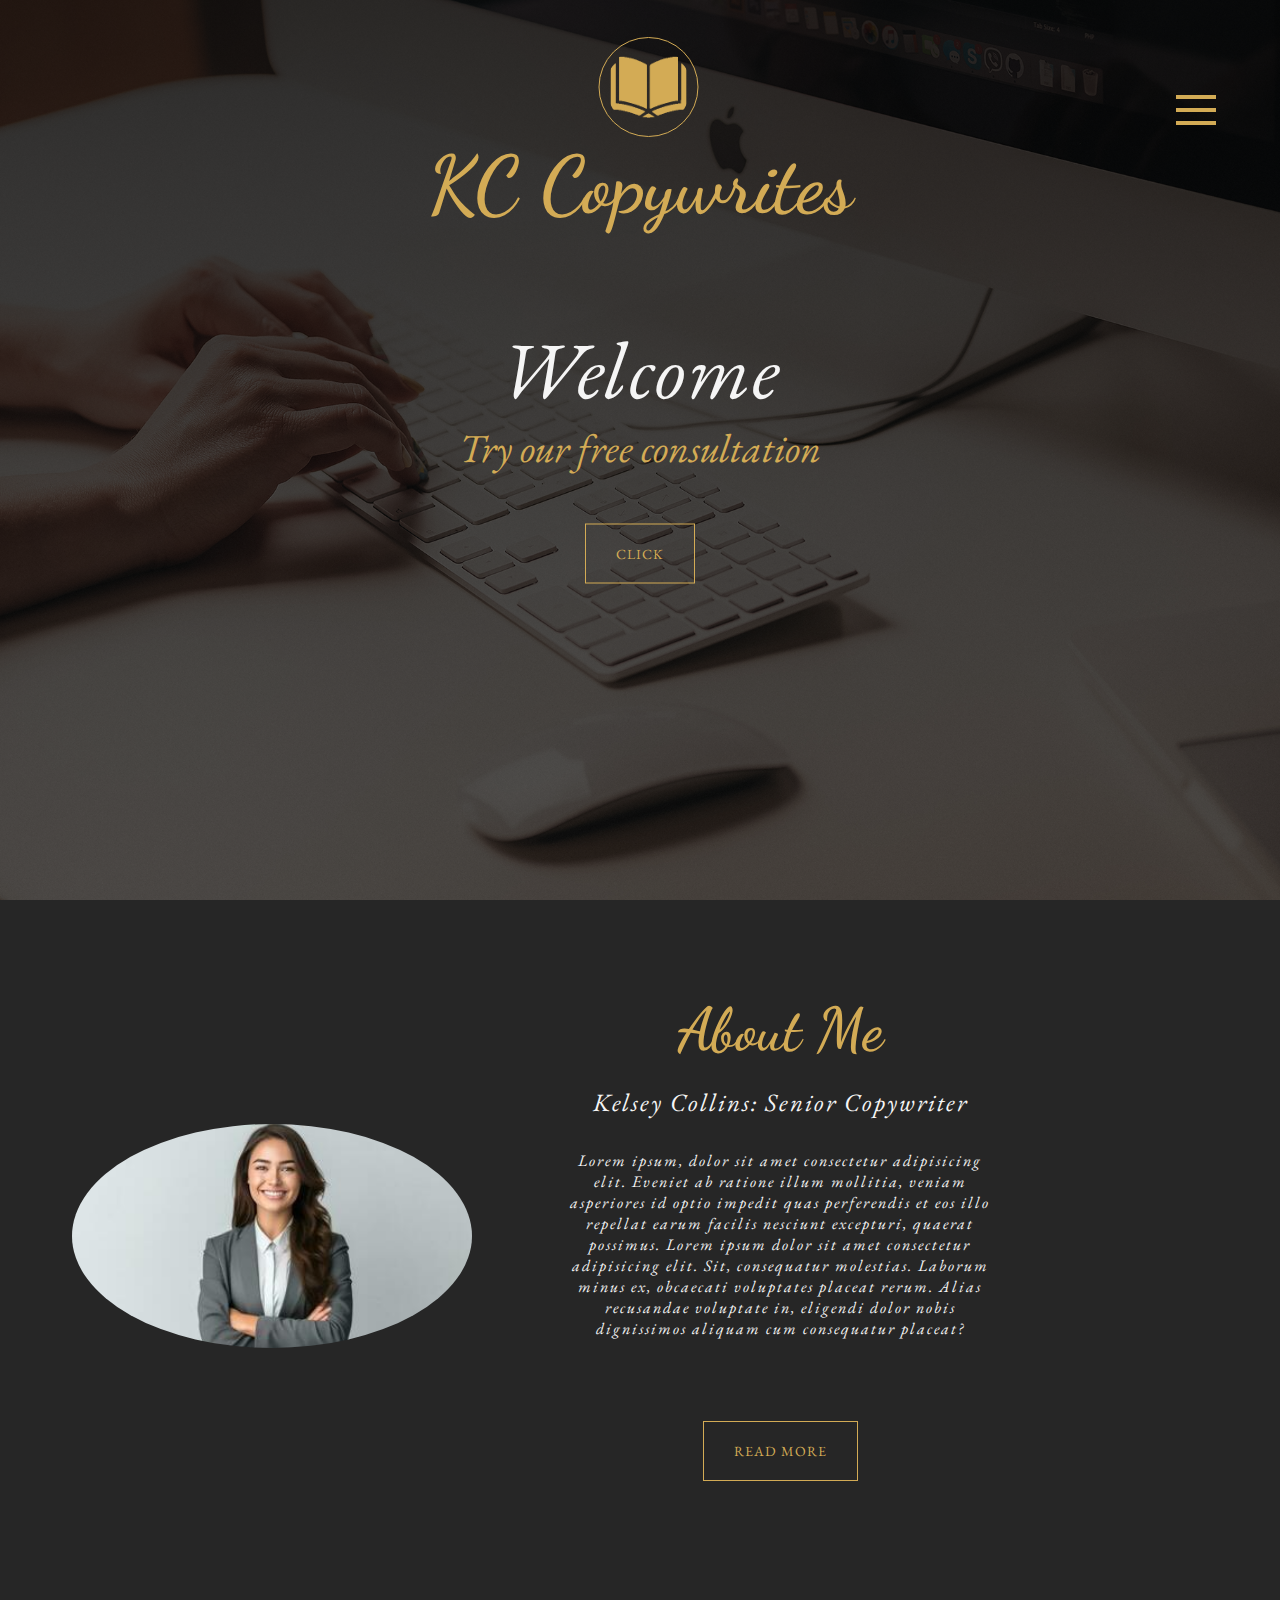
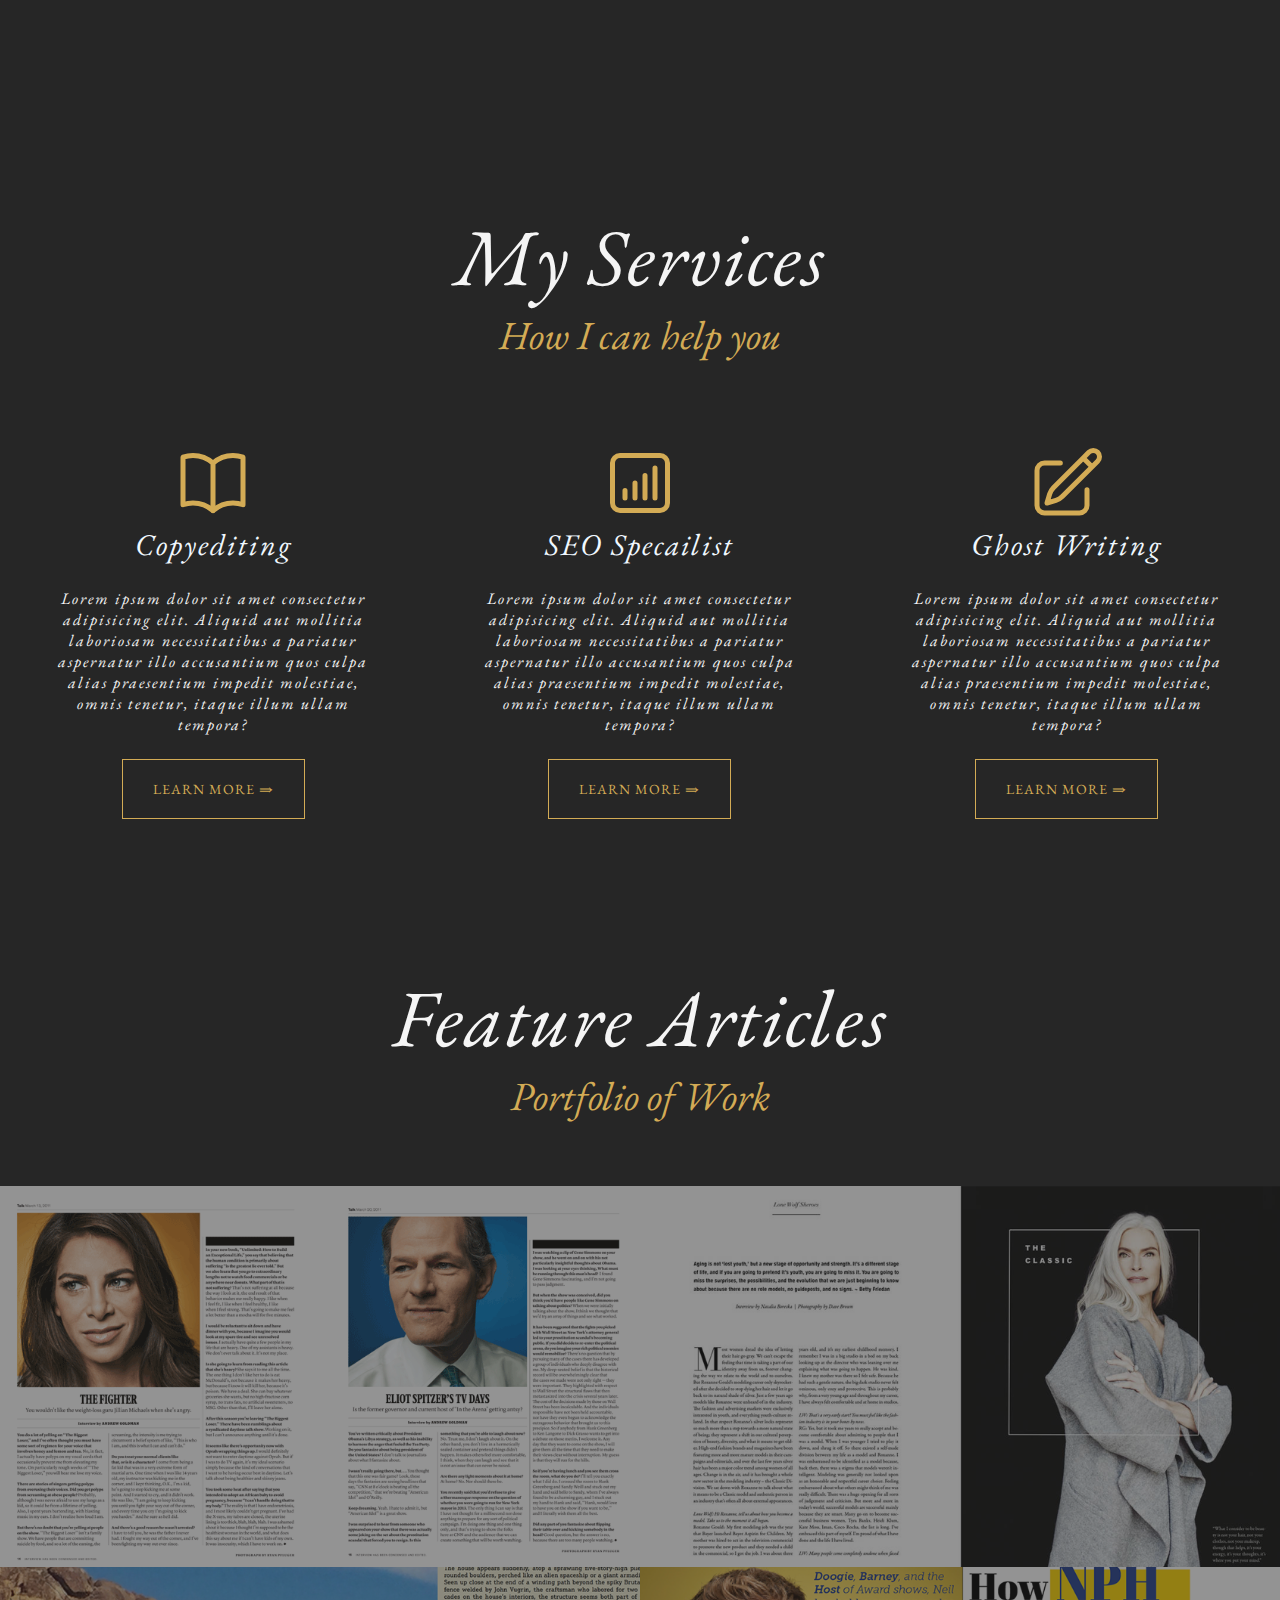
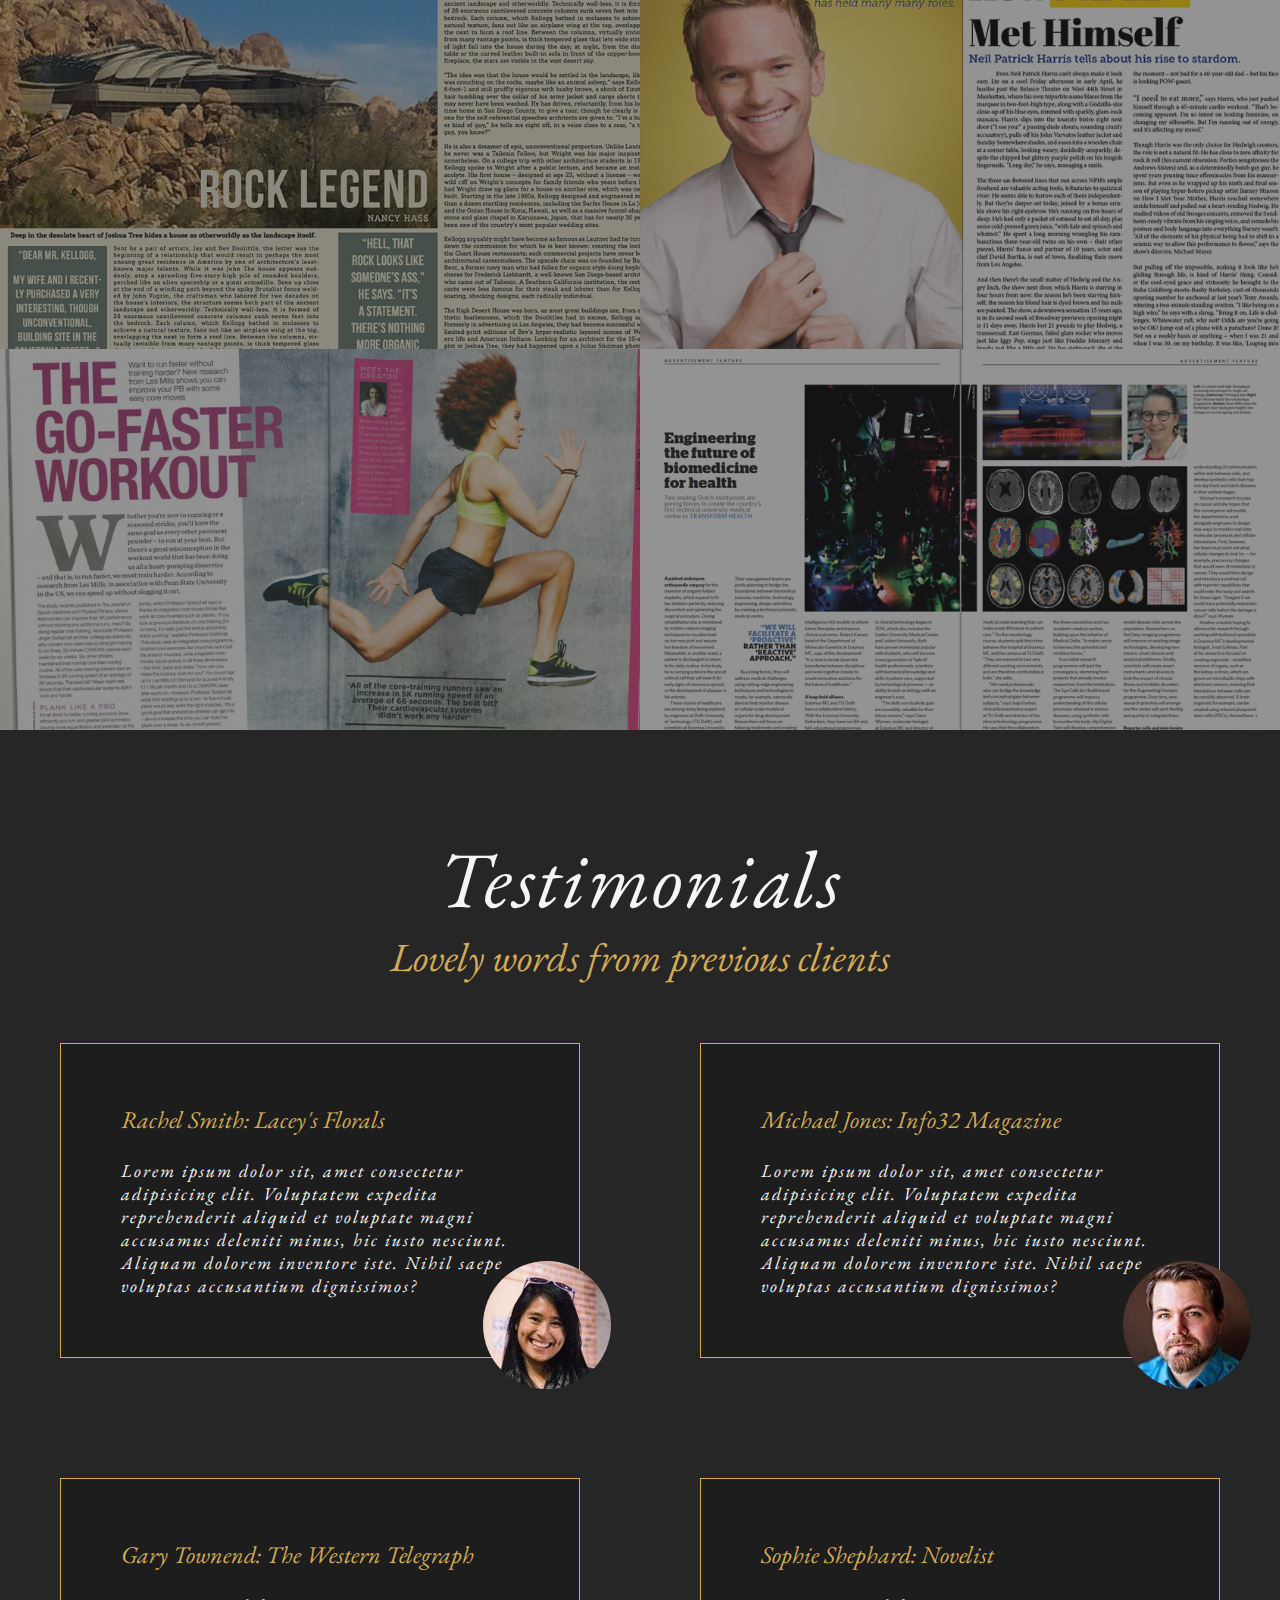
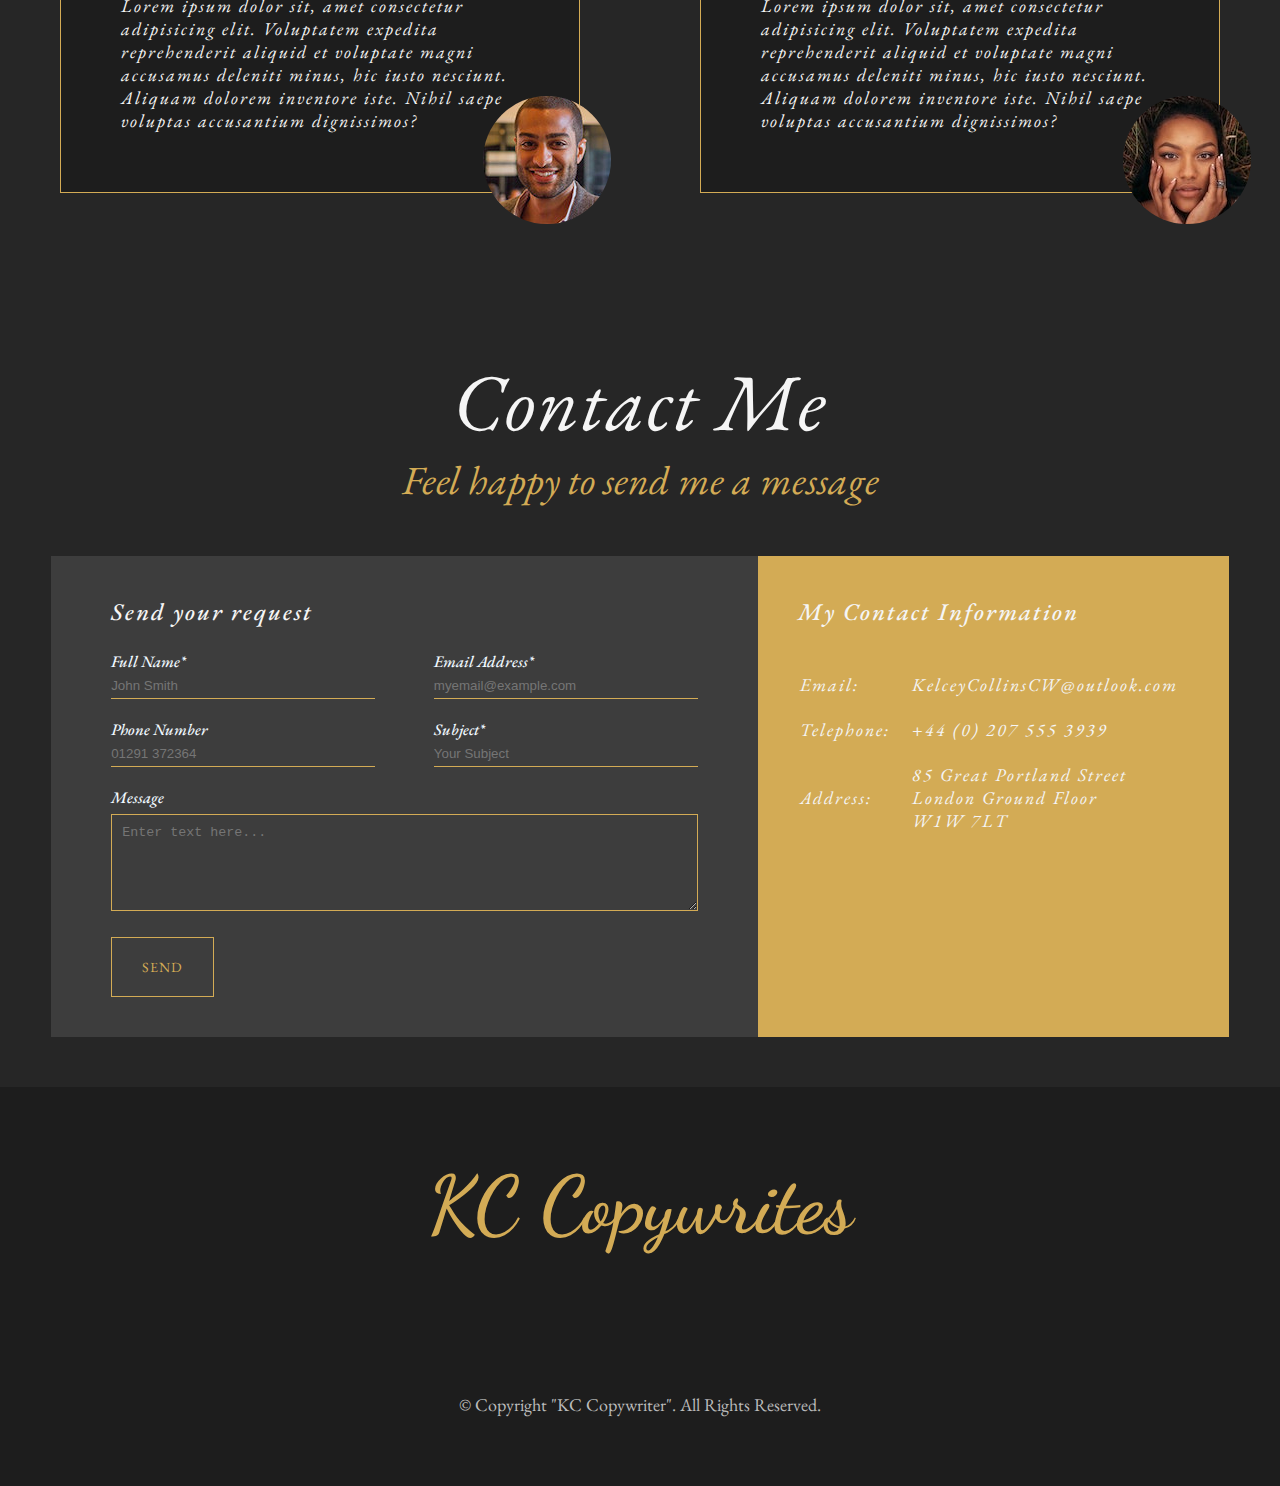
<file: index.html>
<!DOCTYPE html>
<html lang="en">
<head>
    <meta charset="UTF-8">
    <meta name="viewport" content="width=device-width, initial-scale=1.0">
    <link rel="stylesheet" href="css/main.css/main.css">
    <link href="https://fonts.googleapis.com/css?family=Dancing+Script:400,700|Josefin+Sans:300,400,600,700|Nunito:300,400,600,700" rel="stylesheet">
    <link rel="stylesheet" href="https://use.fontawesome.com/releases/v5.5.0/css/all.css" integrity="sha384-B4dIYHKNBt8Bc12p+WXckhzcICo0wtJAoU8YZTY5qE0Id1GSseTk6S+L3BlXeVIU" crossorigin="anonymous">
    <link rel="preconnect" href="https://fonts.googleapis.com">
<link rel="preconnect" href="https://fonts.gstatic.com" crossorigin>
<link href="https://fonts.googleapis.com/css2?family=Caveat+Brush&family=EB+Garamond:ital,wght@0,400..800;1,400..800&family=Inter:wght@400;500;600;700&family=Open+Sans:wght@400;500;700&family=Roboto+Condensed:wght@100;400;500;700&family=Rubik:wght@400;500;600;700&display=swap" rel="stylesheet">
    <title>KC Copywriter</title>
</head>
<body>
   <!--NAVBAR SECTION-->
   <nav class="navbar">
    <input type="checkbox" id="check" class="checkbox" hidden>
    <div class="hamburger-menu">
        <label for="check" class="menu">
            <div class="menu-line menu-line-1"></div>
            <div class="menu-line menu-line-2"></div>
            <div class="menu-line menu-line-3"></div>
            </label>
    </div>
    <div class="navbar-navigation">
        <div class="navbar-navigation-left">
            <h1 class="heading-primary nav-heading centre-text heading-hover">KC Copywrites</h1>
            <p class="about-description nav-description">
                Lorem ipsum dolor sit amet consectetur adipisicing elit.
                 Animi magnam ullam adipisci tenetur veniam voluptates optio, 
                 incidunt eos quia voluptatum! Porro 
                 incidunt mollitia quae a veritatis quisquam quidem ducimus temporibus. 
                 Lorem ipsum dolor sit, amet consectetur adipisicing elit.
                 Reprehenderit delectus aspernatur dolores adipisci cupiditate
                 laboriosam. Blanditiis facilis sapiente rerum autem debitis 
                 perferendis expedita quas, nam aspernatur fugit, 
                 doloribus dignissimos repudiandae!
            </p>
            <img class="left-img left-img-1" src="./img/img2.png" alt="Feature article example">
            <img class="left-img left-img-2" src="./img/img1.png" alt="Feature article example">
            <img class="left-img left-img-3" src="./img/img4.png" alt="Feature article example">
        </div>
        <div class="navbar-navigation-right">
            <ul class="nav-list">
                <li class="nav-list-item">
                    <a href="./index.html" class="nav-list-link">Home</a> 
                </li>
                <li class="nav-list-item">
                    <a href="./about.html" class="nav-list-link">About Me</a> 
                </li>
                <li class="nav-list-item">
                    <a href="./experience.html" class="nav-list-link">Experience</a> 
                </li>
                <li class="nav-list-item">
                    <a href="./services.html" class="nav-list-link">Services</a> 
                </li>
                <li class="nav-list-item">
                    <a href="./contact.html" class="nav-list-link">Contact</a> 
                </li>
            </ul>
        </div>
    </div>
   </nav>

    <!------------------>

    <!--HEADER SECTION-->
    <header class="header">
        <div class="brand">
                <div class="heading">
                    <img class="book-img" src="./img/book-image.png" alt="Book Image">
                    <h1 class="heading-primary hero-banner">KC Copywrites</h1>
                </div>
        </div>

        <div class="header-banner">
            <h1 class="heading-welcome">Welcome</h1>
            <h3 class="heading-secondary">Try our free consultation</h3>
            <button type="button" onClick="document.getElementById('contact-me').scrollIntoView();" class="main-btn">Click</button>
        </div>
    </header>
    <!------------------>
    <!--ABOUT SECTION-->
      <section class="about-us">
        <div class="about-us-left">
            <img class="about-us-img" src="./img/business-woman-isolated-illustration-ai-generative-free-photo.jpg" alt="Kelly Collins profile image">
        </div>
        <div class="about-us-right">
            <h1 class="heading-primary about-us-heading">About Me</h1>
            <h3 class="heading-about">Kelsey Collins: Senior Copywriter </h3>
            <div class="stars">
                <i class="fas fa-star-of-life star"></i>
                <i class="fas fa-star-of-life star"></i>
                <i class="fas fa-star-of-life star"></i>
            </div>
            <p class="about-description">
                Lorem ipsum, dolor sit amet consectetur adipisicing elit.
                 Eveniet ab ratione illum mollitia, veniam asperiores id optio impedit 
                 quas perferendis et eos illo repellat earum facilis nesciunt excepturi,
                 quaerat possimus. Lorem ipsum dolor sit amet consectetur 
                 adipisicing elit. Sit, consequatur molestias. Laborum minus ex, 
                 obcaecati voluptates placeat rerum. Alias recusandae voluptate in,
                  eligendi dolor nobis dignissimos aliquam cum consequatur placeat?
            </p>
            <div class="stars">
                <i class="fas fa-star-of-life star"></i>
                <i class="fas fa-star-of-life star"></i>
                <i class="fas fa-star-of-life star"></i>
            </div>
            <button type="button" class="main-btn .margin-top">Read More</button>
        </div> 
        
      </section>
     <!------------------->

    <!--SERVICES SECTION-->
    <section class="services-section" id="contact-me">
        <div class="heading-welcome centre-text">My Services</div>
        <h3 class="heading-secondary centre-text">How I can help you</h3>

        <div class="service grid--3--cols">

            <div class="service-card">
                <svg 
                xmlns="http://www.w3.org/2000/svg" 
                fill="none" 
                viewBox="0 0 24 24" 
                stroke-width="1.5" 
                stroke="currentColor" 
                class="service-icon">
                <path 
                stroke-linecap="round" 
                stroke-linejoin="round" 
                d="M12 6.042A8.967 8.967 0 0 0 6 3.75c-1.052 0-2.062.18-3 .512v14.25A8.987 8.987 0 0 1 6 18c2.305 0 4.408.867 6 2.292m0-14.25a8.966 8.966 0 0 1 6-2.292c1.052 0 2.062.18 3 .512v14.25A8.987 8.987 0 0 0 18 18a8.967 8.967 0 0 0-6 2.292m0-14.25v14.25" />
                  </svg>

                  <h3 class="service-heading">Copyediting</h3>
                  <p class="service-description">
                    Lorem ipsum dolor sit amet consectetur adipisicing elit.
                     Aliquid aut mollitia laboriosam necessitatibus a pariatur 
                     aspernatur illo accusantium quos culpa alias praesentium
                      impedit molestiae, omnis tenetur, itaque illum ullam tempora?
                  </p>

                  <button type="button" class="service-btn">Learn more &rAarr;</button>
            </div>

            <div class="service-card">
                <svg
                 xmlns="http://www.w3.org/2000/svg" 
                 fill="none" 
                 viewBox="0 0 24 24" 
                 stroke-width="1.5"
                  stroke="currentColor"
                   class="service-icon">
                    <path 
                    stroke-linecap="round" 
                    stroke-linejoin="round" 
                    d="M7.5 14.25v2.25m3-4.5v4.5m3-6.75v6.75m3-9v9M6 20.25h12A2.25 2.25 0 0 0 20.25 18V6A2.25 2.25 0 0 0 18 3.75H6A2.25 2.25 0 0 0 3.75 6v12A2.25 2.25 0 0 0 6 20.25Z" />
                  </svg>
                  
                  <h3 class="service-heading">SEO Specailist</h3>
                  <p class="service-description">
                    Lorem ipsum dolor sit amet consectetur adipisicing elit.
                     Aliquid aut mollitia laboriosam necessitatibus a pariatur 
                     aspernatur illo accusantium quos culpa alias praesentium
                      impedit molestiae, omnis tenetur, itaque illum ullam tempora?
                  </p>

                  <button type="button" class="service-btn">Learn more &rAarr;</button>
            </div>

            <div class="service-card">
                <svg 
                xmlns="http://www.w3.org/2000/svg" 
                fill="none" 
                viewBox="0 0 24 24" 
                stroke-width="1.5" 
                stroke="currentColor" 
                class="service-icon">
                    <path 
                    stroke-linecap="round" 
                    stroke-linejoin="round" 
                    d="m16.862 4.487 1.687-1.688a1.875 1.875 0 1 1 2.652 2.652L10.582 16.07a4.5 4.5 0 0 1-1.897 1.13L6 18l.8-2.685a4.5 4.5 0 0 1 1.13-1.897l8.932-8.931Zm0 0L19.5 7.125M18 14v4.75A2.25 2.25 0 0 1 15.75 21H5.25A2.25 2.25 0 0 1 3 18.75V8.25A2.25 2.25 0 0 1 5.25 6H10" />
                  </svg>
                  
              
                  <h3 class="service-heading">Ghost Writing</h3>
                  <p class="service-description">
                    Lorem ipsum dolor sit amet consectetur adipisicing elit.
                     Aliquid aut mollitia laboriosam necessitatibus a pariatur 
                     aspernatur illo accusantium quos culpa alias praesentium
                      impedit molestiae, omnis tenetur, itaque illum ullam tempora?
                  </p>

                  <button type="button" class="service-btn">Learn more &rAarr;</button>
            </div>

        </div>
    </section>

    <!------------------->
     <!--GALLERY PORTFOLIO SECTION-->
     <section class="gallery-section">
        <div class="heading-welcome centre-text">Feature Articles</div>
        <h3 class="heading-secondary centre-text">Portfolio of Work</h3>
        <div class="cards-display"> 

            <div class="card">
                <div class="card-overlay">
                    <h1 class="card-overlay-heading">Placeholder text</h1>
                    <p class="card-overlay-desc">Placeholder text</p>
                    <button type="button" class="card-overlay-btn">Link</button>
                </div>
                <img class="card-img" src="./img/img1.png" alt="Portfolio image">
            </div>

            <div class="card">
                <div class="card-overlay">
                    <h1 class="card-overlay-heading">Placeholder text</h1>
                    <p class="card-overlay-desc">Placeholder text</p>
                    <button type="button" class="card-overlay-btn">Link</button>
                </div>
                <img class="card-img" src="./img/img2.png" alt="Portfolio image">
            </div>

            <div class="card">
                <div class="card-overlay">
                    <h1 class="card-overlay-heading">Placeholder text</h1>
                    <p class="card-overlay-desc">Placeholder text</p>
                    <button type="button" class="card-overlay-btn">Link</button>
                </div>
                <img class="card-img" src="./img/img3.png" alt="Portfolio image">
            </div>

            <div class="card">
                <div class="card-overlay">
                    <h1 class="card-overlay-heading">Placeholder text</h1>
                    <p class="card-overlay-desc">Placeholder text</p>
                    <button type="button" class="card-overlay-btn">Link</button>
                </div>
                <img class="card-img" src="./img/img4.png" alt="Portfolio image">
            </div>

            <div class="card">
                <div class="card-overlay">
                    <h1 class="card-overlay-heading">Placeholder text</h1>
                    <p class="card-overlay-desc">Placeholder text</p>
                    <button type="button" class="card-overlay-btn">Link</button>
                </div>
                <img class="card-img" src="./img/img5.png" alt="Portfolio image">
            </div>

            <div class="card">
                <div class="card-overlay">
                    <h1 class="card-overlay-heading">Placeholder text</h1>
                    <p class="card-overlay-desc">Placeholder text</p>
                    <button type="button" class="card-overlay-btn">Link</button>
                </div>
                <img class="card-img" src="./img/img6.png" alt="Portfolio image">
            </div>
        </div> 
     </section>

     <!------------------->

      <!--TESTIMONIAL SECTION-->
      <section class="testimonial-section">
        <div class="heading-welcome centre-text">Testimonials</div>
        <h3 class="heading-secondary centre-text">Lovely words from previous clients</h3>

        <div class="testimonials-block grid--2--cols">

            <div class="testimonial">
                <h4 class="testimonial-heading">Rachel Smith: <span class="subheading">Lacey's Florals</span></h4>
                <p class="testimonial-description">
                    Lorem ipsum dolor sit, amet consectetur adipisicing elit.
                     Voluptatem expedita reprehenderit aliquid et voluptate magni accusamus deleniti minus,
                      hic iusto nesciunt. Aliquam dolorem inventore iste.
                       Nihil saepe voluptas accusantium dignissimos?
                </p>
                <img src="./img/customer-1.jpg" class="testimonial-img" alt="Customer testimonial">
            </div>

            <div class="testimonial">
                <h4 class="testimonial-heading">Michael Jones: <span class="subheading">Info32 Magazine</span></h4>
                <p class="testimonial-description">
                    Lorem ipsum dolor sit, amet consectetur adipisicing elit.
                     Voluptatem expedita reprehenderit aliquid et voluptate magni accusamus deleniti minus,
                      hic iusto nesciunt. Aliquam dolorem inventore iste.
                       Nihil saepe voluptas accusantium dignissimos?
                </p>
                <img src="./img/ben.jpg" class="testimonial-img" alt="Customer testimonial">
            </div>

            <div class="testimonial">
                <h4 class="testimonial-heading">Gary Townend: <span class="subheading">The Western Telegraph</span></h4>
                <p class="testimonial-description">
                    Lorem ipsum dolor sit, amet consectetur adipisicing elit.
                     Voluptatem expedita reprehenderit aliquid et voluptate magni accusamus deleniti minus,
                      hic iusto nesciunt. Aliquam dolorem inventore iste.
                       Nihil saepe voluptas accusantium dignissimos?
                </p>
                <img src="./img/dave.jpg" class="testimonial-img" alt="Customer testimonial">
            </div>

            <div class="testimonial">
                <h4 class="testimonial-heading">Sophie Shephard: <span class="subheading">Novelist</span></h4>
                <p class="testimonial-description">
                    Lorem ipsum dolor sit, amet consectetur adipisicing elit.
                     Voluptatem expedita reprehenderit aliquid et voluptate magni accusamus deleniti minus,
                      hic iusto nesciunt. Aliquam dolorem inventore iste.
                       Nihil saepe voluptas accusantium dignissimos?
                </p>
                <img src="./img/hannah.jpg" class="testimonial-img" alt="Customer testimonial">
            </div>
        </div>
      </section>
       <!------------------->

    <!--CONTACT SECTION-->
    <section class="contact-section">
        <div class="heading-welcome centre-text">Contact Me</div>
        <h3 class="heading-secondary centre-text">Feel happy to send me a message</h3>

        <div class="cta-container">
            <div class="cta-box">
                <div class="cta-left">
                    <h3 class="cta-subheading">Send your request</h3>
                    <form action="cta-form">

                        <div class="input-row">
                            <div class="input-group">
                                <label for="full-name">Full Name<span>*</span></label>
                                <input type="text" placeholder="John Smith" id="full-name" required>
                            </div>

                            <div class="input-group">
                                <label for="email">Email Address<span>*</span></label>
                                <input type="email" placeholder="myemail@example.com" id="email" required>
                            </div>
                        </div>

                        <div class="input-row">
                            <div class="input-group">
                                <label for="phone">Phone Number </label>
                                <input type="tel" placeholder="01291 372364" id="phone">
                            </div>

                            <div class="input-group">
                                <label for="subject">Subject<span>*</span></label>
                                <input type="text" placeholder="Your Subject" id="phone" required>
                            </div>
                        </div>
                        <label for="message">Message</label>
                        <textarea placeholder="Enter text here..." id="message" rows="5"></textarea>

                        <button type="submit" class="form-btn">SEND</button>
                    </form>

                </div>
                <div class="cta-right">
                    <h3 class="cta-subheading">My Contact Information</h3>

                    <table>
                        <tr>
                            <td>Email: </td>
                            <td>KelceyCollinsCW@outlook.com</td>
                        </tr>
                        <tr>
                            <td>Telephone: </td>
                            <td>+44 (0) 207 555 3939</td>
                        </tr>
                        <tr>
                            <td>Address: </td>
                            <td>85 Great Portland Street <br> London 
                                Ground Floor <br> W1W 7LT 
                            </td>
                        </tr>
                    </table>
                    
                </div>
            </div>
        </div>



       </section>

    <!------------------->

     <!--FOOTER SECTION-->
     <footer class="footer">
        <div class="footer-header">
                <h1 class="heading-primary heading-hover">KC Copywrites</h1>
            </div>
        

        <div class="footer-social-media">
            <ul class="social-media">
                <li class="social-media-item">
                    <a href="" class="social-media-link">
                        <i class="fab fa-facebook-square"></i>
                    </a>
                </li>
                <li class="social-media-item">
                    <a href="" class="social-media-link">
                        <i class="fab fa-twitter"></i>
                    </a>
                </li>
                <li class="social-media-item">
                    <a href="" class="social-media-link">
                        <i class="fab fa-instagram"></i>
                    </a>
                </li>
                <li class="social-media-item">
                    <a href="" class="social-media-link">
                        <i class="fab fa-linkedin"></i>
                    </a>
                </li>
            </ul>
        </div>

        <div class="footer-copyright">
            <p class="footer-copyright-desc">
                &copy; Copyright "KC Copywriter". All Rights Reserved.
            </p>
        </div>
     </footer>

     <!------------------->
</body>
</html>
</file>
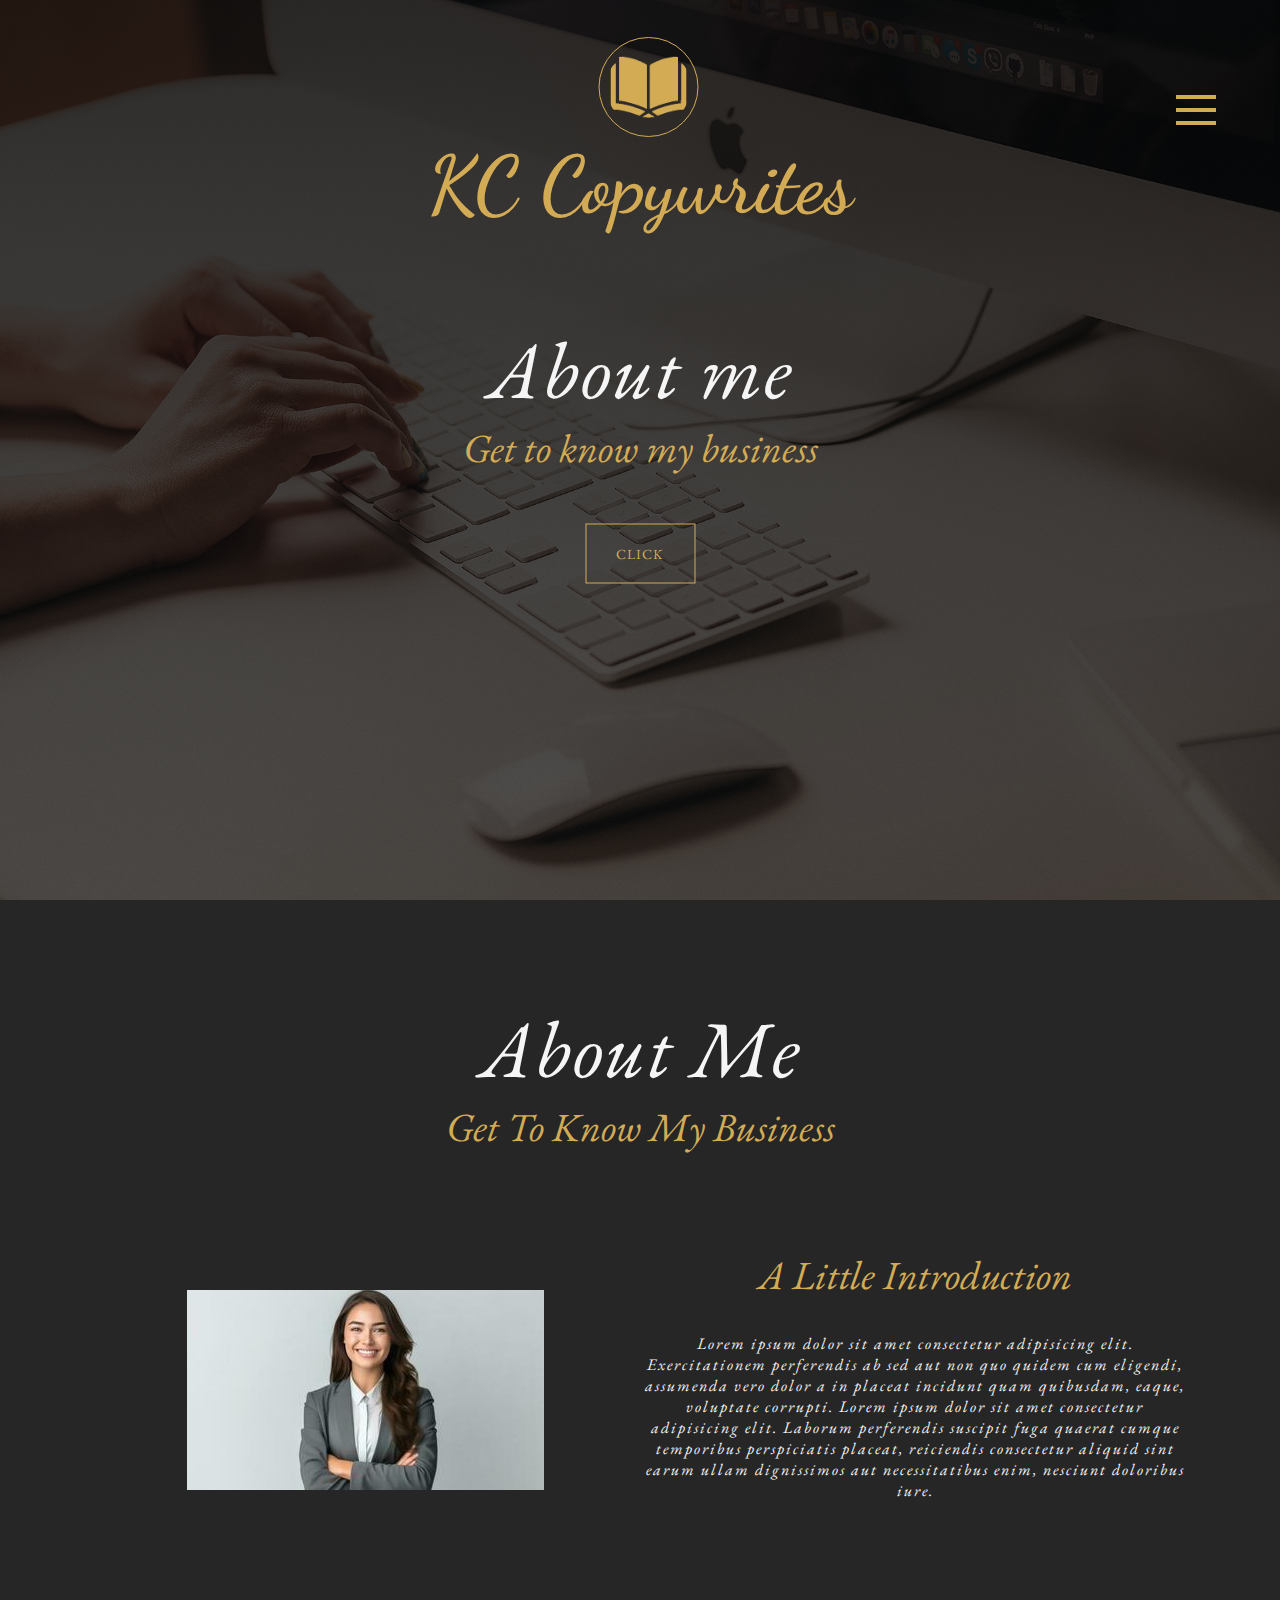
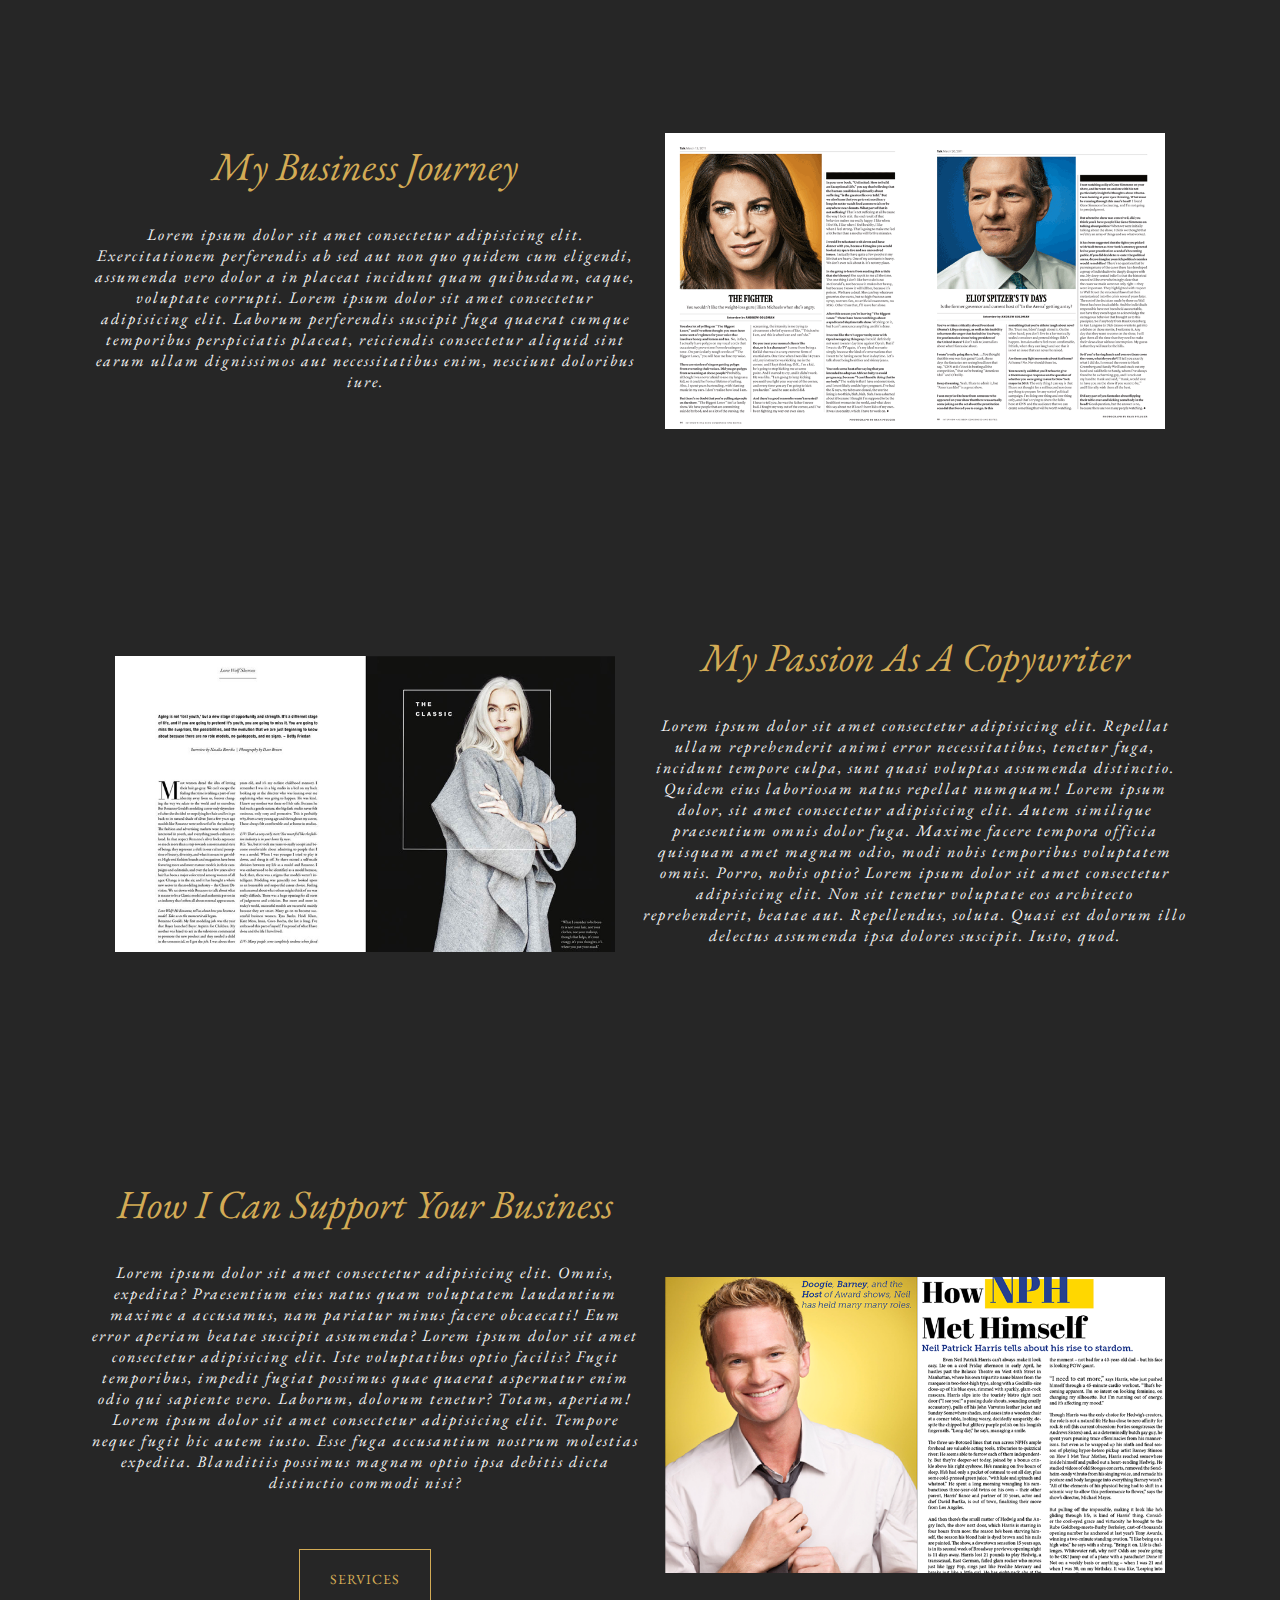
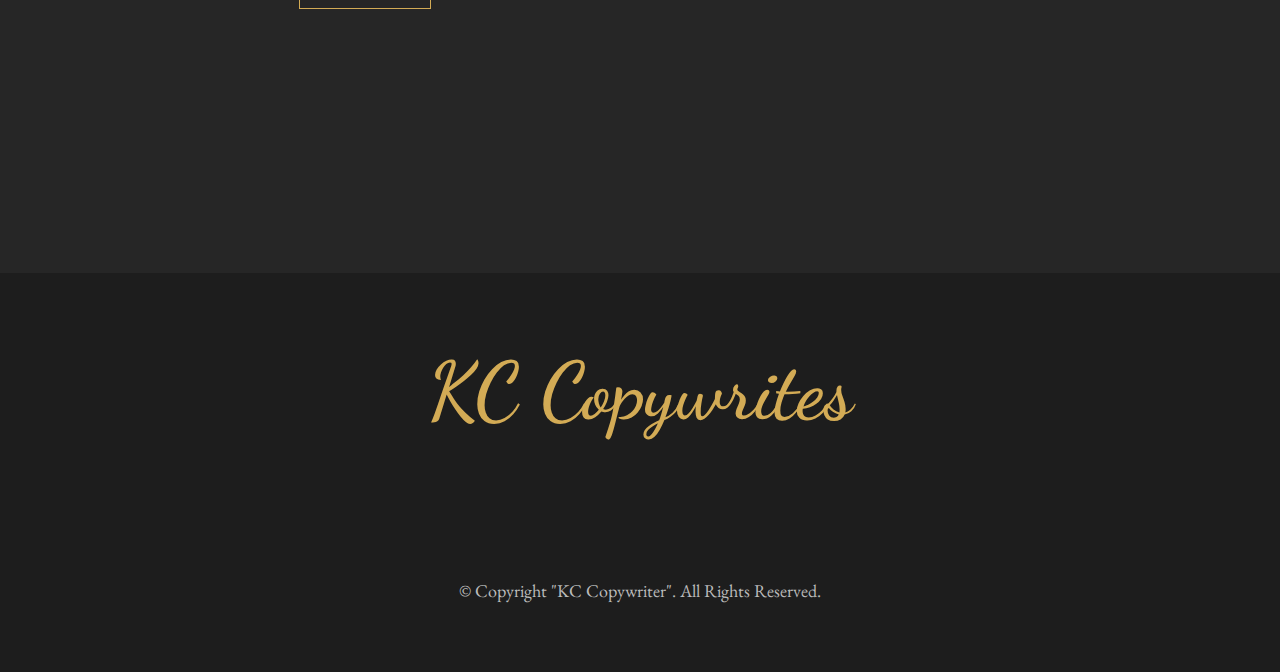
<file: about.html>
<!DOCTYPE html>
<html lang="en">
<head>
    <meta charset="UTF-8">
    <meta name="viewport" content="width=device-width, initial-scale=1.0">
    <link rel="stylesheet" href="css/main.css/main.css">
    <link href="https://fonts.googleapis.com/css?family=Dancing+Script:400,700|Josefin+Sans:300,400,600,700|Nunito:300,400,600,700" rel="stylesheet">
    <link rel="stylesheet" href="https://use.fontawesome.com/releases/v5.5.0/css/all.css" integrity="sha384-B4dIYHKNBt8Bc12p+WXckhzcICo0wtJAoU8YZTY5qE0Id1GSseTk6S+L3BlXeVIU" crossorigin="anonymous">
    <link rel="preconnect" href="https://fonts.googleapis.com">
<link rel="preconnect" href="https://fonts.gstatic.com" crossorigin>
<link href="https://fonts.googleapis.com/css2?family=Caveat+Brush&family=EB+Garamond:ital,wght@0,400..800;1,400..800&family=Inter:wght@400;500;600;700&family=Open+Sans:wght@400;500;700&family=Roboto+Condensed:wght@100;400;500;700&family=Rubik:wght@400;500;600;700&display=swap" rel="stylesheet">
    <title>KC Copywriter</title>
</head>
<body>
   <!--NAVBAR SECTION-->
   <nav class="navbar">
    <input type="checkbox" id="check" class="checkbox" hidden>
    <div class="hamburger-menu">
        <label for="check" class="menu">
            <div class="menu-line menu-line-1"></div>
            <div class="menu-line menu-line-2"></div>
            <div class="menu-line menu-line-3"></div>
            </label>
    </div>
    <div class="navbar-navigation">
        <div class="navbar-navigation-left">
            <h1 class="heading-primary nav-heading centre-text heading-hover">KC Copywrites</h1>
            <p class="about-description nav-description">
                Lorem ipsum dolor sit amet consectetur adipisicing elit.
                 Animi magnam ullam adipisci tenetur veniam voluptates optio, 
                 incidunt eos quia voluptatum! Porro 
                 incidunt mollitia quae a veritatis quisquam quidem ducimus temporibus. 
                 Lorem ipsum dolor sit, amet consectetur adipisicing elit.
                 Reprehenderit delectus aspernatur dolores adipisci cupiditate
                 laboriosam. Blanditiis facilis sapiente rerum autem debitis 
                 perferendis expedita quas, nam aspernatur fugit, 
                 doloribus dignissimos repudiandae!
            </p>
            <img class="left-img left-img-1" src="./img/img2.png" alt="Feature article example">
            <img class="left-img left-img-2" src="./img/img1.png" alt="Feature article example">
            <img class="left-img left-img-3" src="./img/img4.png" alt="Feature article example">
        </div>
        <div class="navbar-navigation-right">
            <ul class="nav-list">
                <li class="nav-list-item">
                    <a href="./index.html" class="nav-list-link">Home</a> 
                </li>
                <li class="nav-list-item">
                    <a href="./about.html" class="nav-list-link">About Me</a> 
                </li>
                <li class="nav-list-item">
                    <a href="./experience.html" class="nav-list-link">Experience</a> 
                </li>
                <li class="nav-list-item">
                    <a href="./services.html" class="nav-list-link">Services</a> 
                </li>
                <li class="nav-list-item">
                    <a href="./contact.html" class="nav-list-link">Contact</a> 
                </li>
            </ul>
        </div>
    </div>
   </nav>

    <!------------------>

    <!--HEADER SECTION-->
    <header class="header">
        <div class="brand">
                <div class="heading">
                    <img class="book-img" src="./img/book-image.png" alt="Book Image">
                    <h1 class="heading-primary hero-banner">KC Copywrites</h1>
                </div>
        </div>

        <div class="header-banner">
            <h1 class="heading-welcome">About me</h1>
            <h3 class="heading-secondary">Get to know my business</h3>
            <button type="button" onClick="document.getElementById('about').scrollIntoView();" class="main-btn">Click</button>
        </div>
    </header>
    <!------------------>
    <!--ABOUT SECTION-->
    <section class="about-page" id="about">
        <div class="about-container">
            <div class="heading-welcome centre-text primary-about">About Me</div>
            <h3 class="heading-secondary centre-text secondary-about">Get to know my business</h3>
            
            <div class="about-all">
            <div class="about-me">
            
                <div class="about-left">
                <img class="photo-img" src="./img/business-woman-isolated-illustration-ai-generative-free-photo.jpg" alt="Kelsey Collins Copywriter">
            </div>
            <div class="about-right">
                <h3 class="secondary-about">A little introduction</h3>
                <p class="about-page-introduction">
                    Lorem ipsum dolor sit amet consectetur adipisicing elit. 
                    Exercitationem perferendis ab sed aut non quo quidem cum eligendi, 
                    assumenda vero dolor a in placeat incidunt quam quibusdam, eaque, voluptate corrupti.
                    Lorem ipsum dolor sit amet consectetur adipisicing elit.
                     Laborum perferendis suscipit fuga quaerat cumque temporibus perspiciatis placeat,
                      reiciendis consectetur aliquid sint earum ullam dignissimos aut necessitatibus enim, nesciunt doloribus iure.      
                </p>  
            </div>
        </div>

        <div class="about-me">
            <div class="about-right">
                <h3 class="secondary-about">My business journey</h3>
                <p class="about-page-introduction">
                    Lorem ipsum dolor sit amet consectetur adipisicing elit. 
                    Exercitationem perferendis ab sed aut non quo quidem cum eligendi, 
                    assumenda vero dolor a in placeat incidunt quam quibusdam, eaque, voluptate corrupti.
                    Lorem ipsum dolor sit amet consectetur adipisicing elit.
                     Laborum perferendis suscipit fuga quaerat cumque temporibus perspiciatis placeat,
                      reiciendis consectetur aliquid sint earum ullam dignissimos aut necessitatibus enim, nesciunt doloribus iure.      
                </p>
                </div>
                <div class="about-left">
                    <img class="about-img about-img-1" src="./img/img1.png" alt="Feature article">
            
                </div>
                </div>

                <div class="about-me">
            
                    <div class="about-left">
                    <img class="about-img" src="./img/img2.png" alt="Feature article">
                </div>
                <div class="about-right">
                    <h3 class="secondary-about">My passion as a copywriter</h3>
                    <p class="about-page-introduction">
                        Lorem ipsum dolor sit amet consectetur adipisicing elit. Repellat ullam reprehenderit animi error necessitatibus, tenetur fuga, incidunt tempore culpa, sunt quasi voluptas assumenda distinctio. Quidem eius laboriosam natus repellat numquam!
                        Lorem ipsum dolor, sit amet consectetur adipisicing elit. Autem similique praesentium omnis dolor fuga. Maxime facere tempora officia quisquam amet magnam odio, modi nobis temporibus voluptatem omnis. Porro, nobis optio?
                        Lorem ipsum dolor sit amet consectetur adipisicing elit. Non sit tenetur voluptate eos architecto reprehenderit, beatae aut. Repellendus, soluta. Quasi est dolorum illo delectus assumenda ipsa dolores suscipit. Iusto, quod.
                    </p>  
                </div>
            </div>


        <div class="about-me">
            <div class="about-right">
                <h3 class="secondary-about">How I can support your business</h3>
                <p class="about-page-introduction">
                    Lorem ipsum dolor sit amet consectetur adipisicing elit. Omnis, expedita? Praesentium eius natus quam voluptatem laudantium maxime a accusamus, nam pariatur minus facere obcaecati! Eum error aperiam beatae suscipit assumenda?
                    Lorem ipsum dolor sit amet consectetur adipisicing elit. Iste voluptatibus optio facilis? Fugit temporibus, impedit fugiat possimus quae quaerat aspernatur enim odio qui sapiente vero. Laborum, dolorum tenetur? Totam, aperiam!
                    Lorem ipsum dolor sit amet consectetur adipisicing elit. Tempore neque fugit hic autem iusto. Esse fuga accusantium nostrum molestias expedita. Blanditiis possimus magnam optio ipsa debitis dicta distinctio commodi nisi?
                </p>
                <a href="services.html" class="about-a"> 
                    <button type="button" class="about-btn">Services</button>
                </a>
                </div>
                <div class="about-left">
                    <img class="about-img about-img-1" src="./img/img4.png" alt="Feature article">
            
                </div>
            </div>
       
    </section>

    <!------------------->

     <!--FOOTER SECTION-->
     <footer class="footer">
        <div class="footer-header">
                <h1 class="heading-primary heading-hover">KC Copywrites</h1>
            </div>
        

        <div class="footer-social-media">
            <ul class="social-media">
                <li class="social-media-item">
                    <a href="" class="social-media-link">
                        <i class="fab fa-facebook-square"></i>
                    </a>
                </li>
                <li class="social-media-item">
                    <a href="" class="social-media-link">
                        <i class="fab fa-twitter"></i>
                    </a>
                </li>
                <li class="social-media-item">
                    <a href="" class="social-media-link">
                        <i class="fab fa-instagram"></i>
                    </a>
                </li>
                <li class="social-media-item">
                    <a href="" class="social-media-link">
                        <i class="fab fa-linkedin"></i>
                    </a>
                </li>
            </ul>
        </div>

        <div class="footer-copyright">
            <p class="footer-copyright-desc">
                &copy; Copyright "KC Copywriter". All Rights Reserved.
            </p>
        </div>
     </footer>

     <!------------------->
</body>
</html>
</file>
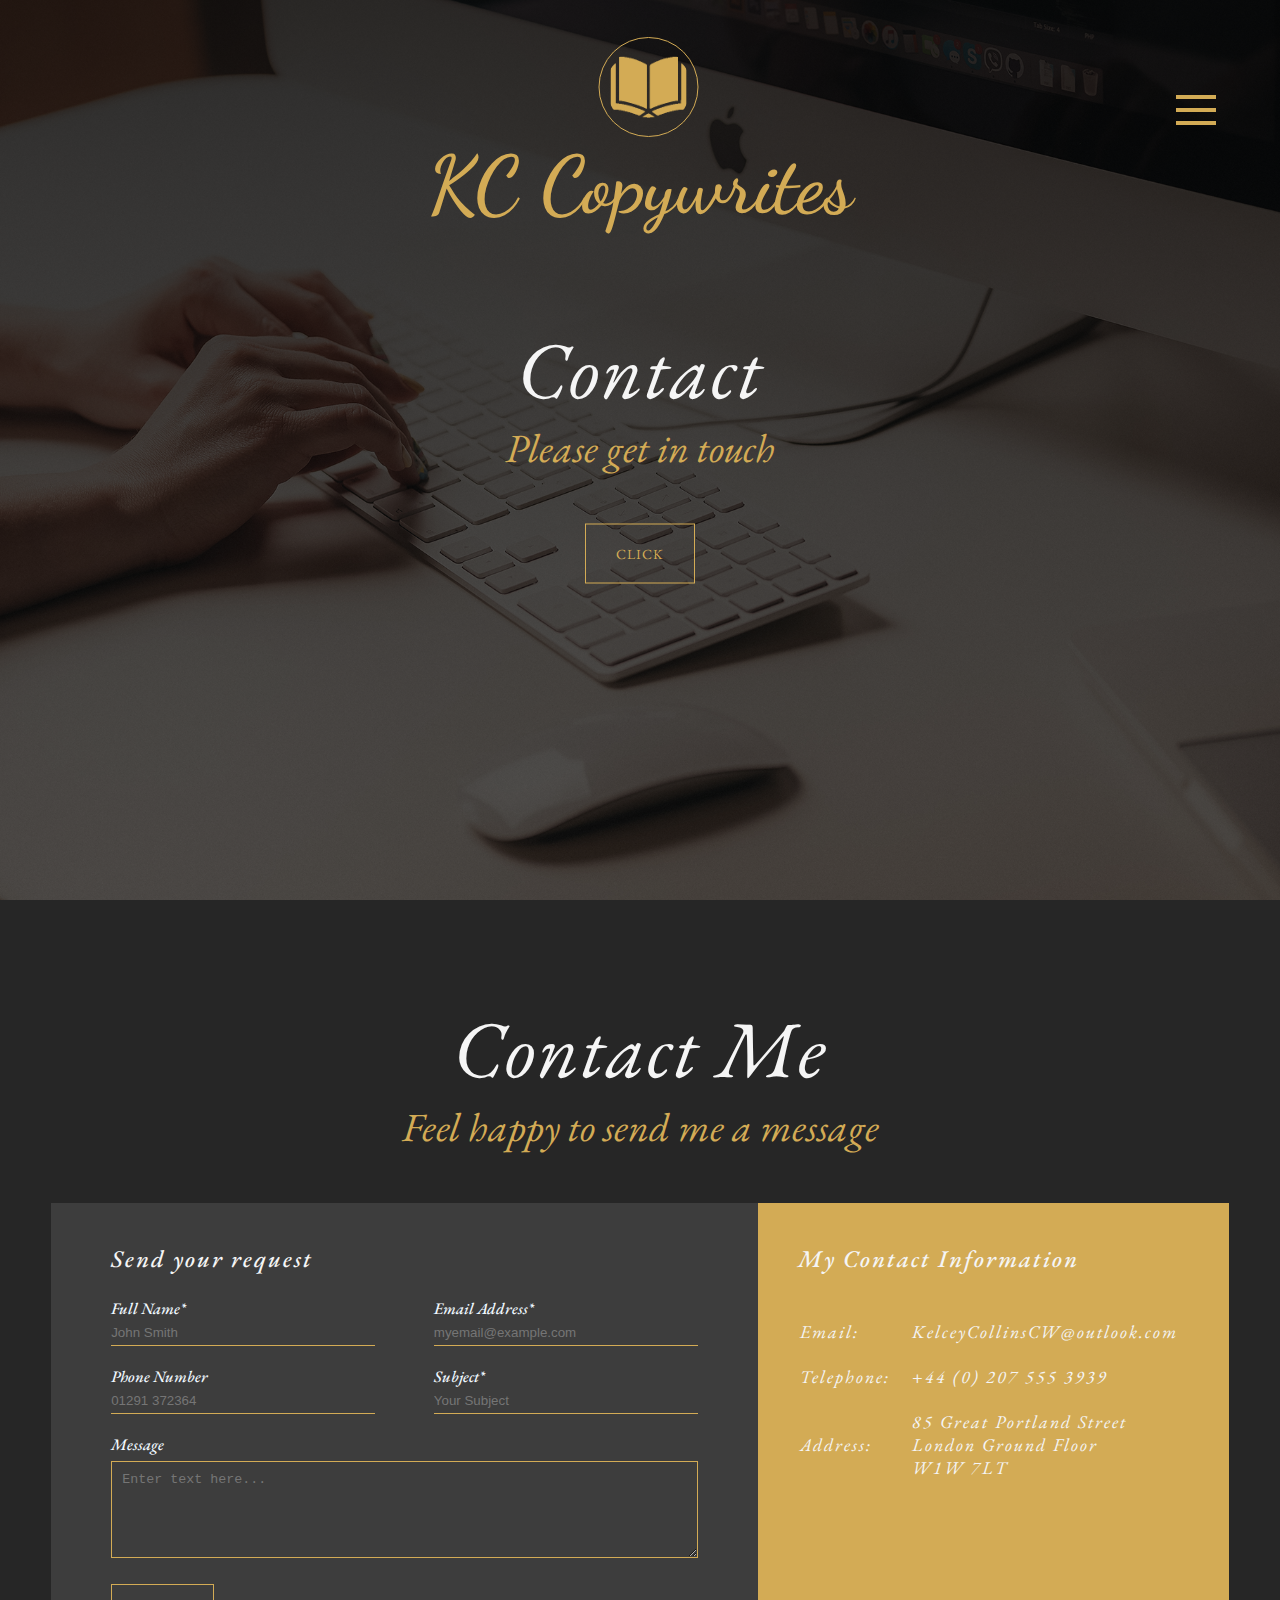
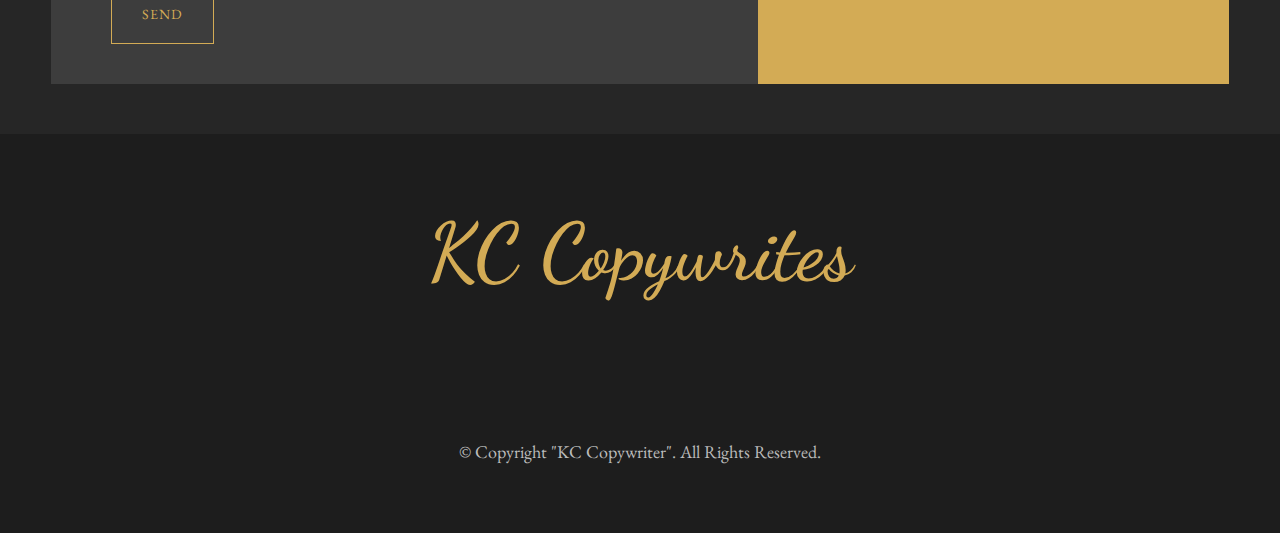
<file: contact.html>
<!DOCTYPE html>
<html lang="en">
<head>
    <meta charset="UTF-8">
    <meta name="viewport" content="width=device-width, initial-scale=1.0">
    <link rel="stylesheet" href="css/main.css/main.css">
    <link href="https://fonts.googleapis.com/css?family=Dancing+Script:400,700|Josefin+Sans:300,400,600,700|Nunito:300,400,600,700" rel="stylesheet">
    <link rel="stylesheet" href="https://use.fontawesome.com/releases/v5.5.0/css/all.css" integrity="sha384-B4dIYHKNBt8Bc12p+WXckhzcICo0wtJAoU8YZTY5qE0Id1GSseTk6S+L3BlXeVIU" crossorigin="anonymous">
    <link rel="preconnect" href="https://fonts.googleapis.com">
<link rel="preconnect" href="https://fonts.gstatic.com" crossorigin>
<link href="https://fonts.googleapis.com/css2?family=Caveat+Brush&family=EB+Garamond:ital,wght@0,400..800;1,400..800&family=Inter:wght@400;500;600;700&family=Open+Sans:wght@400;500;700&family=Roboto+Condensed:wght@100;400;500;700&family=Rubik:wght@400;500;600;700&display=swap" rel="stylesheet">
    <title>KC Copywriter</title>
</head>
<body>
   <!--NAVBAR SECTION-->
   <nav class="navbar">
    <input type="checkbox" id="check" class="checkbox" hidden>
    <div class="hamburger-menu">
        <label for="check" class="menu">
            <div class="menu-line menu-line-1"></div>
            <div class="menu-line menu-line-2"></div>
            <div class="menu-line menu-line-3"></div>
            </label>
    </div>
    <div class="navbar-navigation">
        <div class="navbar-navigation-left">
            <h1 class="heading-primary nav-heading centre-text heading-hover">KC Copywrites</h1>
            <p class="about-description nav-description">
                Lorem ipsum dolor sit amet consectetur adipisicing elit.
                 Animi magnam ullam adipisci tenetur veniam voluptates optio, 
                 incidunt eos quia voluptatum! Porro 
                 incidunt mollitia quae a veritatis quisquam quidem ducimus temporibus. 
                 Lorem ipsum dolor sit, amet consectetur adipisicing elit.
                 Reprehenderit delectus aspernatur dolores adipisci cupiditate
                 laboriosam. Blanditiis facilis sapiente rerum autem debitis 
                 perferendis expedita quas, nam aspernatur fugit, 
                 doloribus dignissimos repudiandae!
            </p>
            <img class="left-img left-img-1" src="./img/img2.png" alt="Feature article example">
            <img class="left-img left-img-2" src="./img/img1.png" alt="Feature article example">
            <img class="left-img left-img-3" src="./img/img4.png" alt="Feature article example">
        </div>
        <div class="navbar-navigation-right">
            <ul class="nav-list">
                <li class="nav-list-item">
                    <a href="./index.html" class="nav-list-link">Home</a> 
                </li>
                <li class="nav-list-item">
                    <a href="./about.html" class="nav-list-link">About Me</a> 
                </li>
                <li class="nav-list-item">
                    <a href="./experience.html" class="nav-list-link">Experience</a> 
                </li>
                <li class="nav-list-item">
                    <a href="./services.html" class="nav-list-link">Services</a> 
                </li>
                <li class="nav-list-item">
                    <a href="./contact.html" class="nav-list-link">Contact</a> 
                </li>
            </ul>
        </div>
    </div>
   </nav>

    <!------------------>

    <!--HEADER SECTION-->
    <header class="header">
        <div class="brand">
                <div class="heading">
                    <img class="book-img" src="./img/book-image.png" alt="Book Image">
                    <h1 class="heading-primary hero-banner">KC Copywrites</h1>
                </div>
        </div>

        <div class="header-banner">
            <h1 class="heading-welcome">Contact</h1>
            <h3 class="heading-secondary">Please get in touch</h3>
            <button type="button" onClick="document.getElementById('contact-me').scrollIntoView();" class="main-btn">Click</button>
        </div>
    </header>
    <!------------------>
    <!--CONTACT SECTION-->
    <section class="contact-section" id="contact-me">
        <div class="heading-welcome centre-text">Contact Me</div>
        <h3 class="heading-secondary centre-text">Feel happy to send me a message</h3>

        <div class="cta-container">
            <div class="cta-box">
                <div class="cta-left">
                    <h3 class="cta-subheading">Send your request</h3>
                    <form action="cta-form">

                        <div class="input-row">
                            <div class="input-group">
                                <label for="full-name">Full Name<span>*</span></label>
                                <input type="text" placeholder="John Smith" id="full-name" required>
                            </div>

                            <div class="input-group">
                                <label for="email">Email Address<span>*</span></label>
                                <input type="email" placeholder="myemail@example.com" id="email" required>
                            </div>
                        </div>

                        <div class="input-row">
                            <div class="input-group">
                                <label for="phone">Phone Number </label>
                                <input type="tel" placeholder="01291 372364" id="phone">
                            </div>

                            <div class="input-group">
                                <label for="subject">Subject<span>*</span></label>
                                <input type="text" placeholder="Your Subject" id="phone" required>
                            </div>
                        </div>
                        <label for="message">Message</label>
                        <textarea placeholder="Enter text here..." id="message" rows="5"></textarea>

                        <button type="submit" class="form-btn">SEND</button>
                    </form>

                </div>
                <div class="cta-right">
                    <h3 class="cta-subheading">My Contact Information</h3>

                    <table>
                        <tr>
                            <td>Email: </td>
                            <td>KelceyCollinsCW@outlook.com</td>
                        </tr>
                        <tr>
                            <td>Telephone: </td>
                            <td>+44 (0) 207 555 3939</td>
                        </tr>
                        <tr>
                            <td>Address: </td>
                            <td>85 Great Portland Street <br> London 
                                Ground Floor <br> W1W 7LT 
                            </td>
                        </tr>
                    </table>
                    
                </div>
            </div>
        </div>



       </section>

    <!------------------->

     <!--FOOTER SECTION-->
     <footer class="footer">
        <div class="footer-header">
                <h1 class="heading-primary heading-hover">KC Copywrites</h1>
            </div>
        

        <div class="footer-social-media">
            <ul class="social-media">
                <li class="social-media-item">
                    <a href="" class="social-media-link">
                        <i class="fab fa-facebook-square"></i>
                    </a>
                </li>
                <li class="social-media-item">
                    <a href="" class="social-media-link">
                        <i class="fab fa-twitter"></i>
                    </a>
                </li>
                <li class="social-media-item">
                    <a href="" class="social-media-link">
                        <i class="fab fa-instagram"></i>
                    </a>
                </li>
                <li class="social-media-item">
                    <a href="" class="social-media-link">
                        <i class="fab fa-linkedin"></i>
                    </a>
                </li>
            </ul>
        </div>

        <div class="footer-copyright">
            <p class="footer-copyright-desc">
                &copy; Copyright "KC Copywriter". All Rights Reserved.
            </p>
        </div>
     </footer>

     <!------------------->
</body>
</html>
</file>
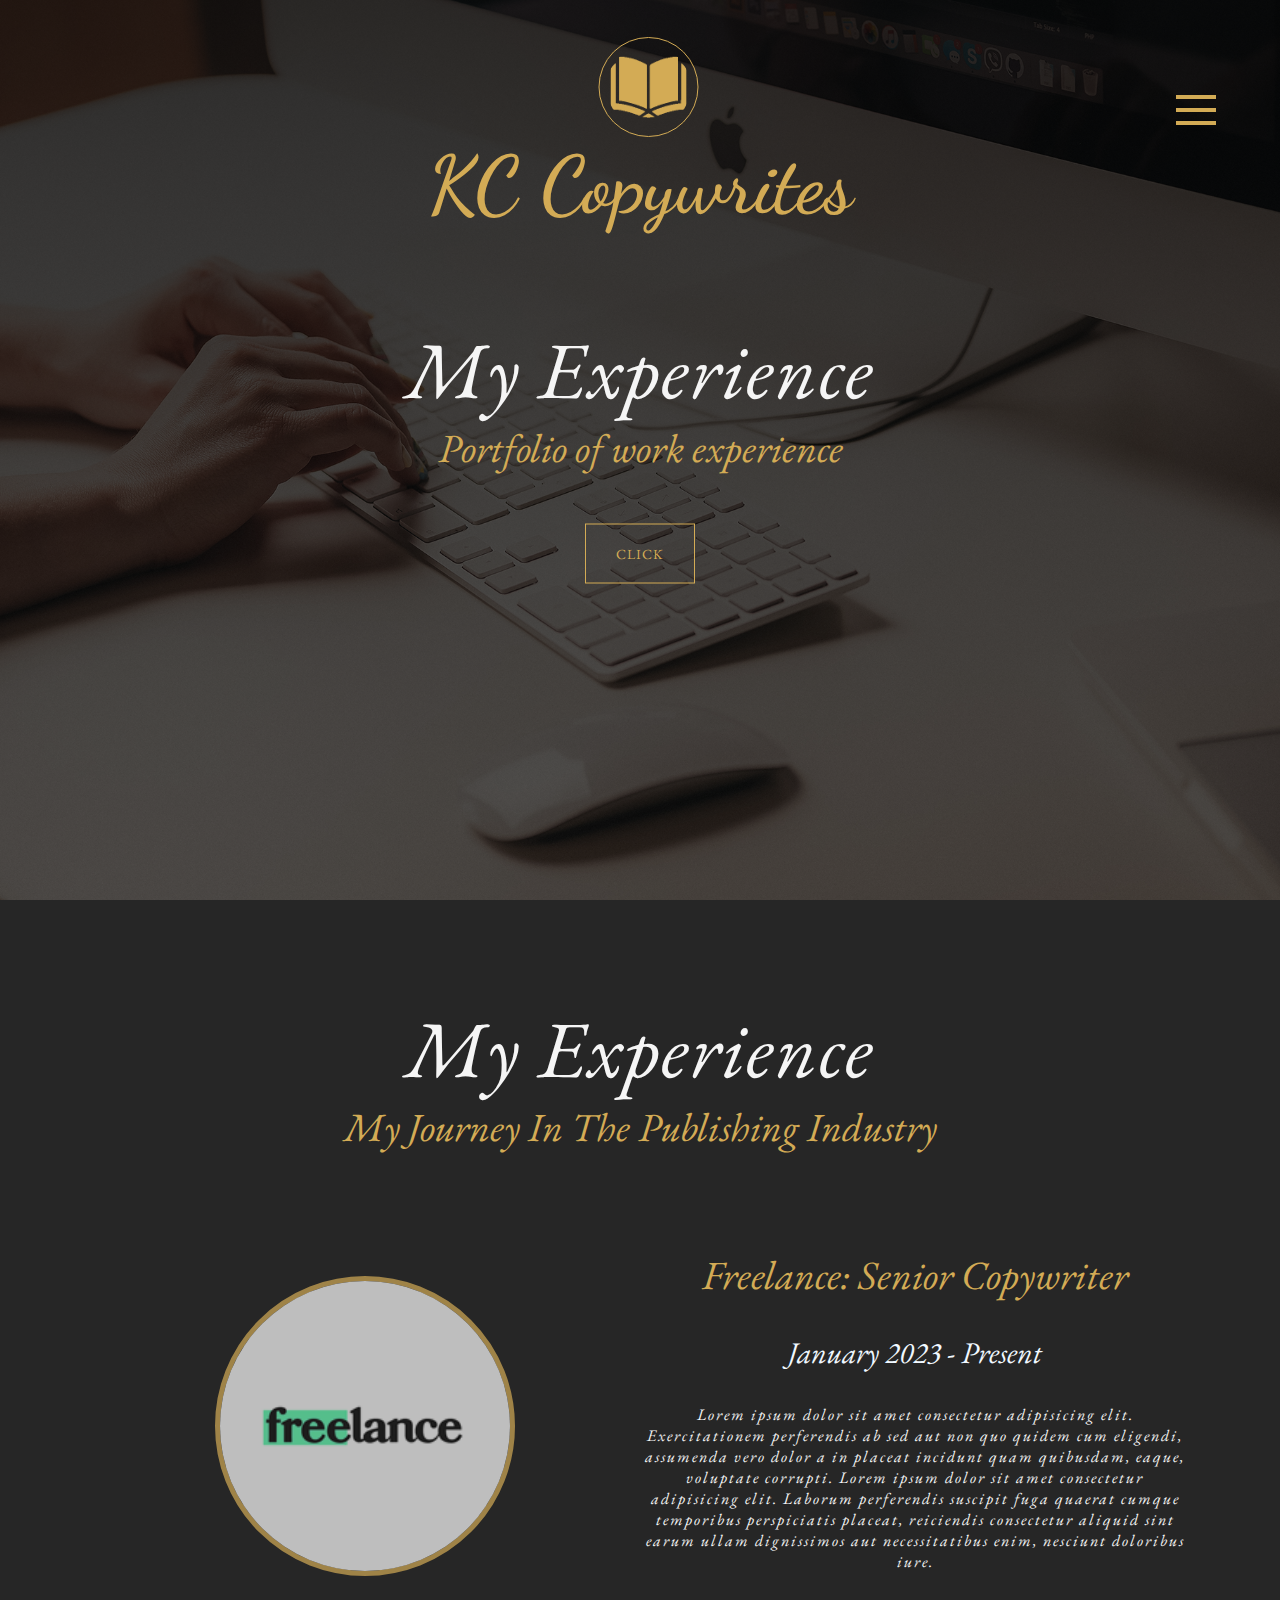
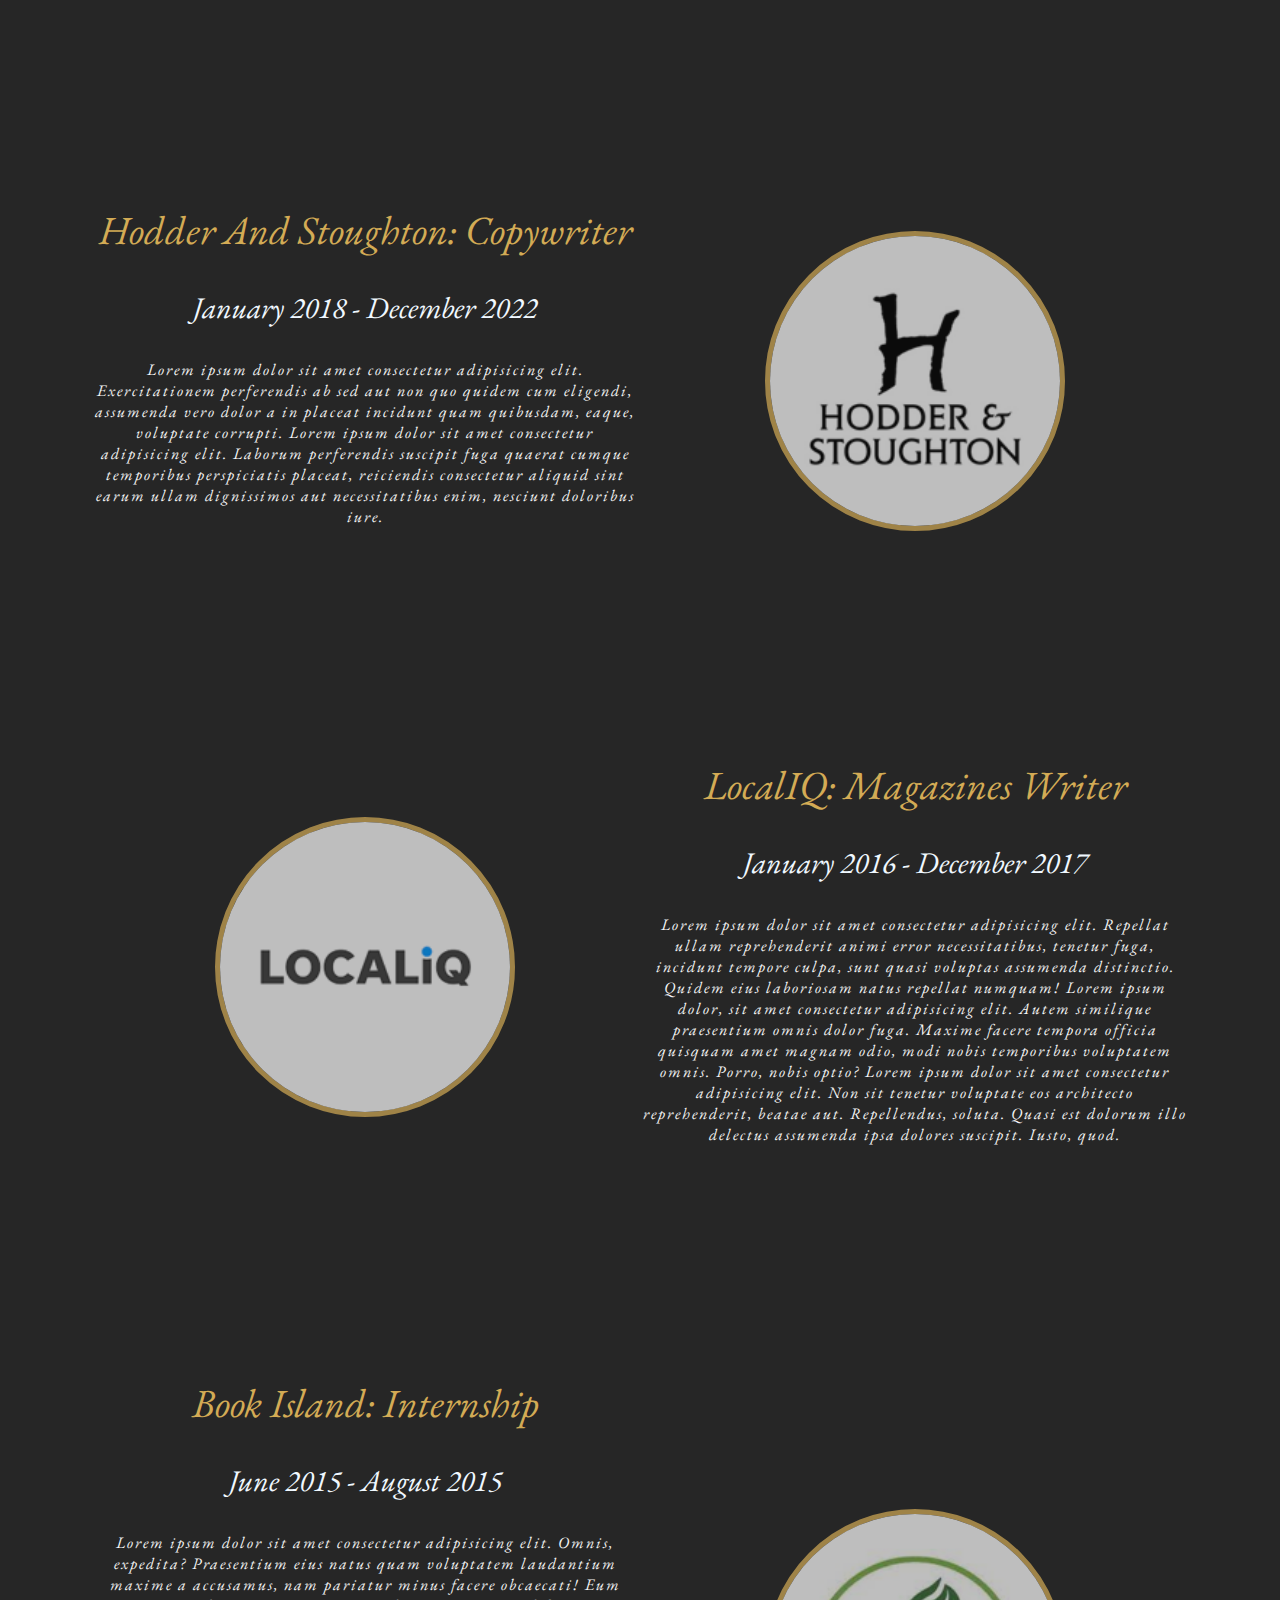
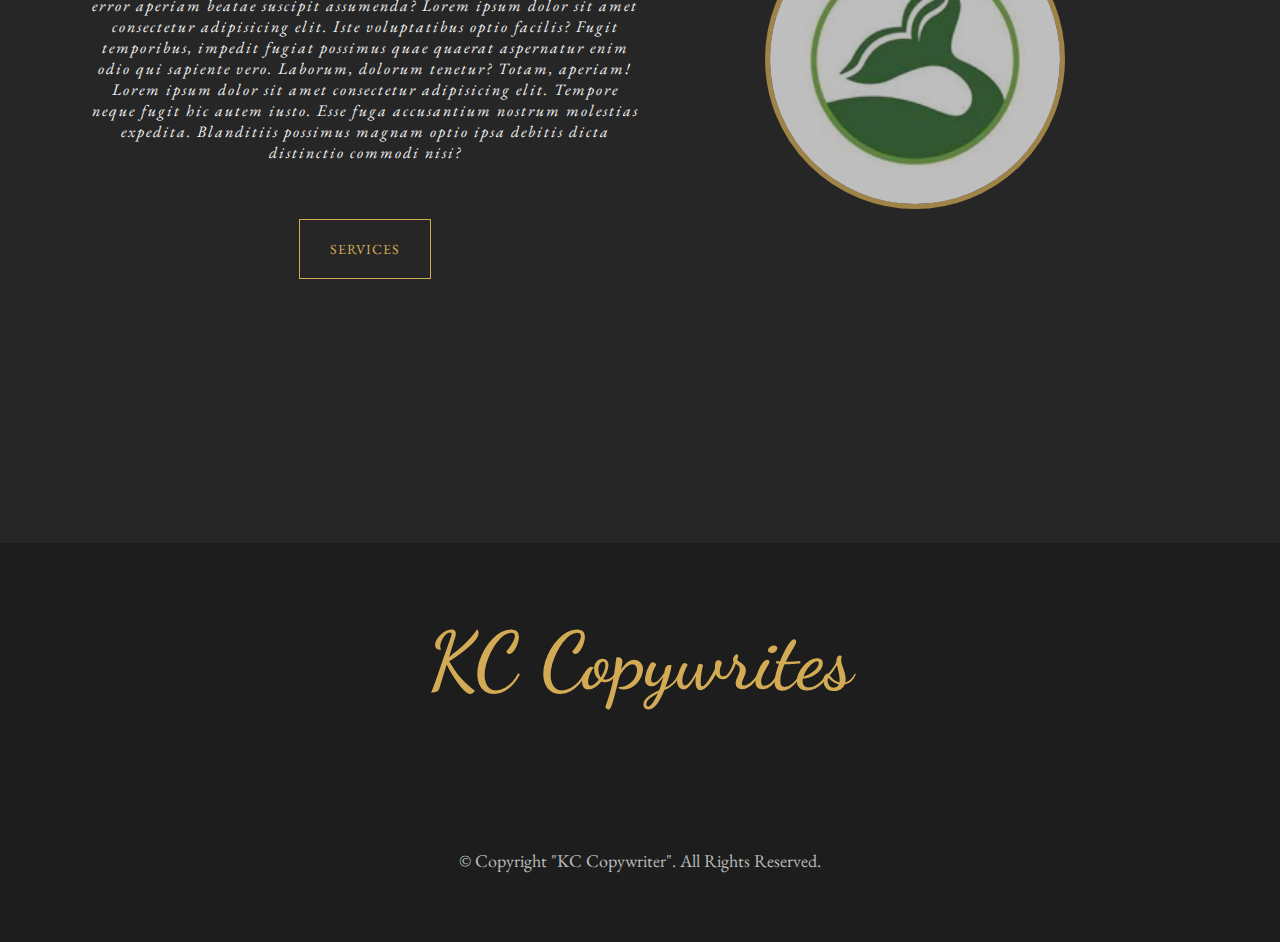
<file: experience.html>
<!DOCTYPE html>
<html lang="en">
<head>
    <meta charset="UTF-8">
    <meta name="viewport" content="width=device-width, initial-scale=1.0">
    <link rel="stylesheet" href="css/main.css/main.css">
    <link href="https://fonts.googleapis.com/css?family=Dancing+Script:400,700|Josefin+Sans:300,400,600,700|Nunito:300,400,600,700" rel="stylesheet">
    <link rel="stylesheet" href="https://use.fontawesome.com/releases/v5.5.0/css/all.css" integrity="sha384-B4dIYHKNBt8Bc12p+WXckhzcICo0wtJAoU8YZTY5qE0Id1GSseTk6S+L3BlXeVIU" crossorigin="anonymous">
    <link rel="preconnect" href="https://fonts.googleapis.com">
<link rel="preconnect" href="https://fonts.gstatic.com" crossorigin>
<link href="https://fonts.googleapis.com/css2?family=Caveat+Brush&family=EB+Garamond:ital,wght@0,400..800;1,400..800&family=Inter:wght@400;500;600;700&family=Open+Sans:wght@400;500;700&family=Roboto+Condensed:wght@100;400;500;700&family=Rubik:wght@400;500;600;700&display=swap" rel="stylesheet">
    <title>KC Copywriter</title>
</head>
<body>
   <!--NAVBAR SECTION-->
   <nav class="navbar">
    <input type="checkbox" id="check" class="checkbox" hidden>
    <div class="hamburger-menu">
        <label for="check" class="menu">
            <div class="menu-line menu-line-1"></div>
            <div class="menu-line menu-line-2"></div>
            <div class="menu-line menu-line-3"></div>
            </label>
    </div>
    <div class="navbar-navigation">
        <div class="navbar-navigation-left">
            <h1 class="heading-primary nav-heading centre-text heading-hover">KC Copywrites</h1>
            <p class="about-description nav-description">
                Lorem ipsum dolor sit amet consectetur adipisicing elit.
                 Animi magnam ullam adipisci tenetur veniam voluptates optio, 
                 incidunt eos quia voluptatum! Porro 
                 incidunt mollitia quae a veritatis quisquam quidem ducimus temporibus. 
                 Lorem ipsum dolor sit, amet consectetur adipisicing elit.
                 Reprehenderit delectus aspernatur dolores adipisci cupiditate
                 laboriosam. Blanditiis facilis sapiente rerum autem debitis 
                 perferendis expedita quas, nam aspernatur fugit, 
                 doloribus dignissimos repudiandae!
            </p>
            <img class="left-img left-img-1" src="./img/img2.png" alt="Feature article example">
            <img class="left-img left-img-2" src="./img/img1.png" alt="Feature article example">
            <img class="left-img left-img-3" src="./img/img4.png" alt="Feature article example">
        </div>
        <div class="navbar-navigation-right">
            <ul class="nav-list">
                <li class="nav-list-item">
                    <a href="./index.html" class="nav-list-link">Home</a> 
                </li>
                <li class="nav-list-item">
                    <a href="./about.html" class="nav-list-link">About Me</a> 
                </li>
                <li class="nav-list-item">
                    <a href="./experience.html" class="nav-list-link">Experience</a> 
                </li>
                <li class="nav-list-item">
                    <a href="./services.html" class="nav-list-link">Services</a> 
                </li>
                <li class="nav-list-item">
                    <a href="./contact.html" class="nav-list-link">Contact</a> 
                </li>
            </ul>
        </div>
    </div>
   </nav>

    <!------------------>

    <!--HEADER SECTION-->
    <header class="header">
        <div class="brand">
                <div class="heading">
                    <img class="book-img" src="./img/book-image.png" alt="Book Image">
                    <h1 class="heading-primary hero-banner">KC Copywrites</h1>
                </div>
        </div>

        <div class="header-banner">
            <h1 class="heading-welcome">My Experience</h1>
            <h3 class="heading-secondary">Portfolio of work experience</h3>
            <button type="button" onClick="document.getElementById('experience').scrollIntoView();" class="main-btn">Click</button>
        </div>
    </header>
    <!------------------>
    <!--ABOUT SECTION-->
    <section class="about-page" id="experience">
        <div class="about-container">
            <div class="heading-welcome centre-text primary-about">My Experience</div>
            <h3 class="heading-secondary centre-text secondary-about">My journey in the publishing industry</h3>
            
            <div class="about-all">
            <div class="about-me">
            
                <div class="about-left">
                <img class="about-img experience-img" src="./img/experience-`.png" alt="Freelance experience">
            </div>
            <div class="about-right">
                <h3 class="secondary-about">Freelance: Senior Copywriter</h3>
                <h4 class="secondary-about job-length">January 2023 - present</h4>
                <p class="about-page-introduction">
                    Lorem ipsum dolor sit amet consectetur adipisicing elit. 
                    Exercitationem perferendis ab sed aut non quo quidem cum eligendi, 
                    assumenda vero dolor a in placeat incidunt quam quibusdam, eaque, voluptate corrupti.
                    Lorem ipsum dolor sit amet consectetur adipisicing elit.
                     Laborum perferendis suscipit fuga quaerat cumque temporibus perspiciatis placeat,
                      reiciendis consectetur aliquid sint earum ullam dignissimos aut necessitatibus enim, nesciunt doloribus iure.      
                </p>  
            </div>
        </div>

        <div class="about-me">
            <div class="about-right">
                <h3 class="secondary-about">Hodder and Stoughton: Copywriter</h3>
                <h4 class="secondary-about job-length">January 2018 - December 2022</h4>
                <p class="about-page-introduction">
                    Lorem ipsum dolor sit amet consectetur adipisicing elit. 
                    Exercitationem perferendis ab sed aut non quo quidem cum eligendi, 
                    assumenda vero dolor a in placeat incidunt quam quibusdam, eaque, voluptate corrupti.
                    Lorem ipsum dolor sit amet consectetur adipisicing elit.
                     Laborum perferendis suscipit fuga quaerat cumque temporibus perspiciatis placeat,
                      reiciendis consectetur aliquid sint earum ullam dignissimos aut necessitatibus enim, nesciunt doloribus iure.      
                </p>
                </div>
                <div class="about-left">
                    <img class="about-img about-img-1 experience-img" src="./img/experience-2.png" alt="Hodder & Strougton work">
            
                </div>
                </div>

                <div class="about-me">
            
                    <div class="about-left">
                    <img class="about-img experience-img" src="./img/experience-3.png" alt="Newsquest Work Experience">
                </div>
                <div class="about-right">
                    <h3 class="secondary-about">LocalIQ: Magazines Writer</h3>
                    <h4 class="secondary-about job-length">January 2016 - December 2017</h4>
                    <p class="about-page-introduction">
                        Lorem ipsum dolor sit amet consectetur adipisicing elit. Repellat ullam reprehenderit animi error necessitatibus, tenetur fuga, incidunt tempore culpa, sunt quasi voluptas assumenda distinctio. Quidem eius laboriosam natus repellat numquam!
                        Lorem ipsum dolor, sit amet consectetur adipisicing elit. Autem similique praesentium omnis dolor fuga. Maxime facere tempora officia quisquam amet magnam odio, modi nobis temporibus voluptatem omnis. Porro, nobis optio?
                        Lorem ipsum dolor sit amet consectetur adipisicing elit. Non sit tenetur voluptate eos architecto reprehenderit, beatae aut. Repellendus, soluta. Quasi est dolorum illo delectus assumenda ipsa dolores suscipit. Iusto, quod.
                    </p>  
                </div>
            </div>


        <div class="about-me">
            <div class="about-right">
                <h3 class="secondary-about">Book Island: Internship</h3>
                <h4 class="secondary-about job-length">June 2015 - August 2015</h4>
                <p class="about-page-introduction">
                    Lorem ipsum dolor sit amet consectetur adipisicing elit. Omnis, expedita? Praesentium eius natus quam voluptatem laudantium maxime a accusamus, nam pariatur minus facere obcaecati! Eum error aperiam beatae suscipit assumenda?
                    Lorem ipsum dolor sit amet consectetur adipisicing elit. Iste voluptatibus optio facilis? Fugit temporibus, impedit fugiat possimus quae quaerat aspernatur enim odio qui sapiente vero. Laborum, dolorum tenetur? Totam, aperiam!
                    Lorem ipsum dolor sit amet consectetur adipisicing elit. Tempore neque fugit hic autem iusto. Esse fuga accusantium nostrum molestias expedita. Blanditiis possimus magnam optio ipsa debitis dicta distinctio commodi nisi?
                </p>
                <a href="services.html" class="about-a"> 
                    <button type="button" class="about-btn">Services</button>
                </a>
                </div>
                <div class="about-left">
                    <img class="about-img about-img-1 experience-img" src="./img/experience-4.png" alt="Book Internship">
            
                </div>
            </div>
       
    </section>

    <!------------------->

     <!--FOOTER SECTION-->
     <footer class="footer">
        <div class="footer-header">
                <h1 class="heading-primary heading-hover">KC Copywrites</h1>
            </div>
        

        <div class="footer-social-media">
            <ul class="social-media">
                <li class="social-media-item">
                    <a href="" class="social-media-link">
                        <i class="fab fa-facebook-square"></i>
                    </a>
                </li>
                <li class="social-media-item">
                    <a href="" class="social-media-link">
                        <i class="fab fa-twitter"></i>
                    </a>
                </li>
                <li class="social-media-item">
                    <a href="" class="social-media-link">
                        <i class="fab fa-instagram"></i>
                    </a>
                </li>
                <li class="social-media-item">
                    <a href="" class="social-media-link">
                        <i class="fab fa-linkedin"></i>
                    </a>
                </li>
            </ul>
        </div>

        <div class="footer-copyright">
            <p class="footer-copyright-desc">
                &copy; Copyright "KC Copywriter". All Rights Reserved.
            </p>
        </div>
     </footer>

     <!------------------->
</body>
</html>
</file>
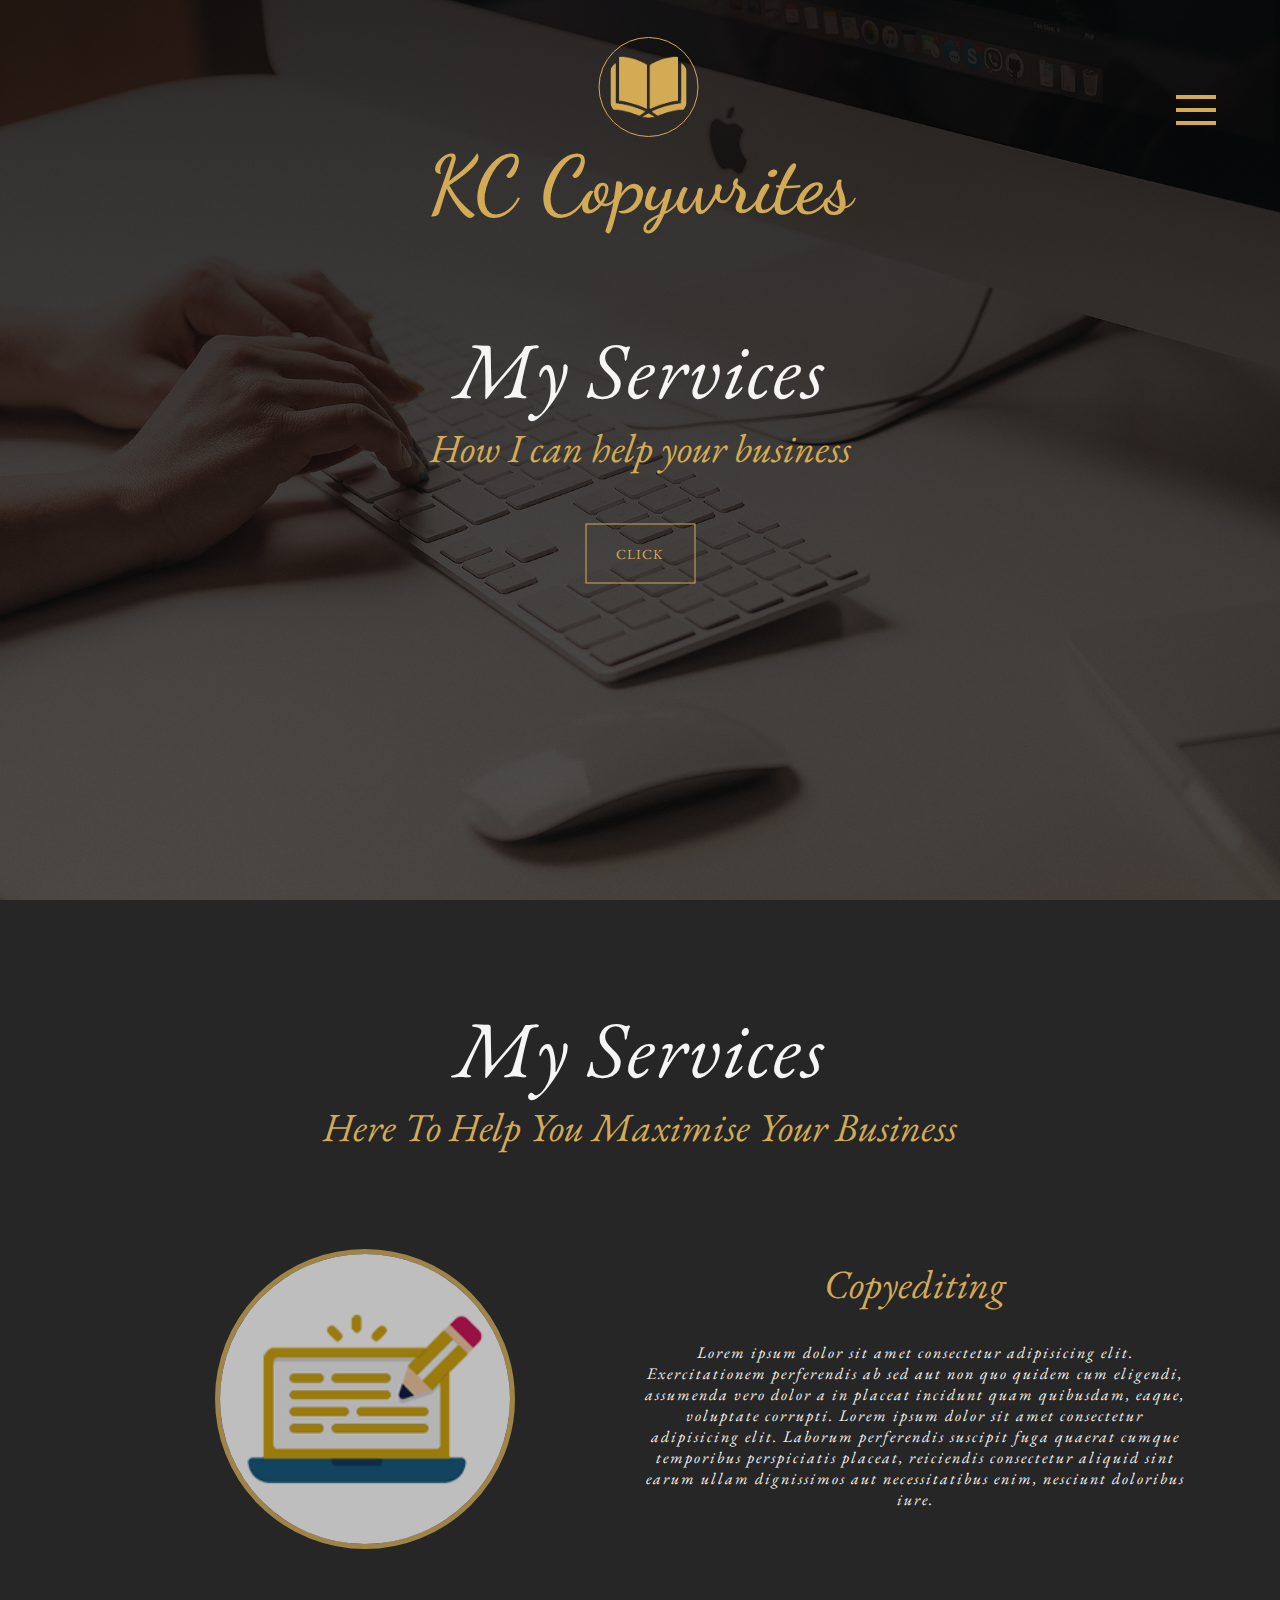
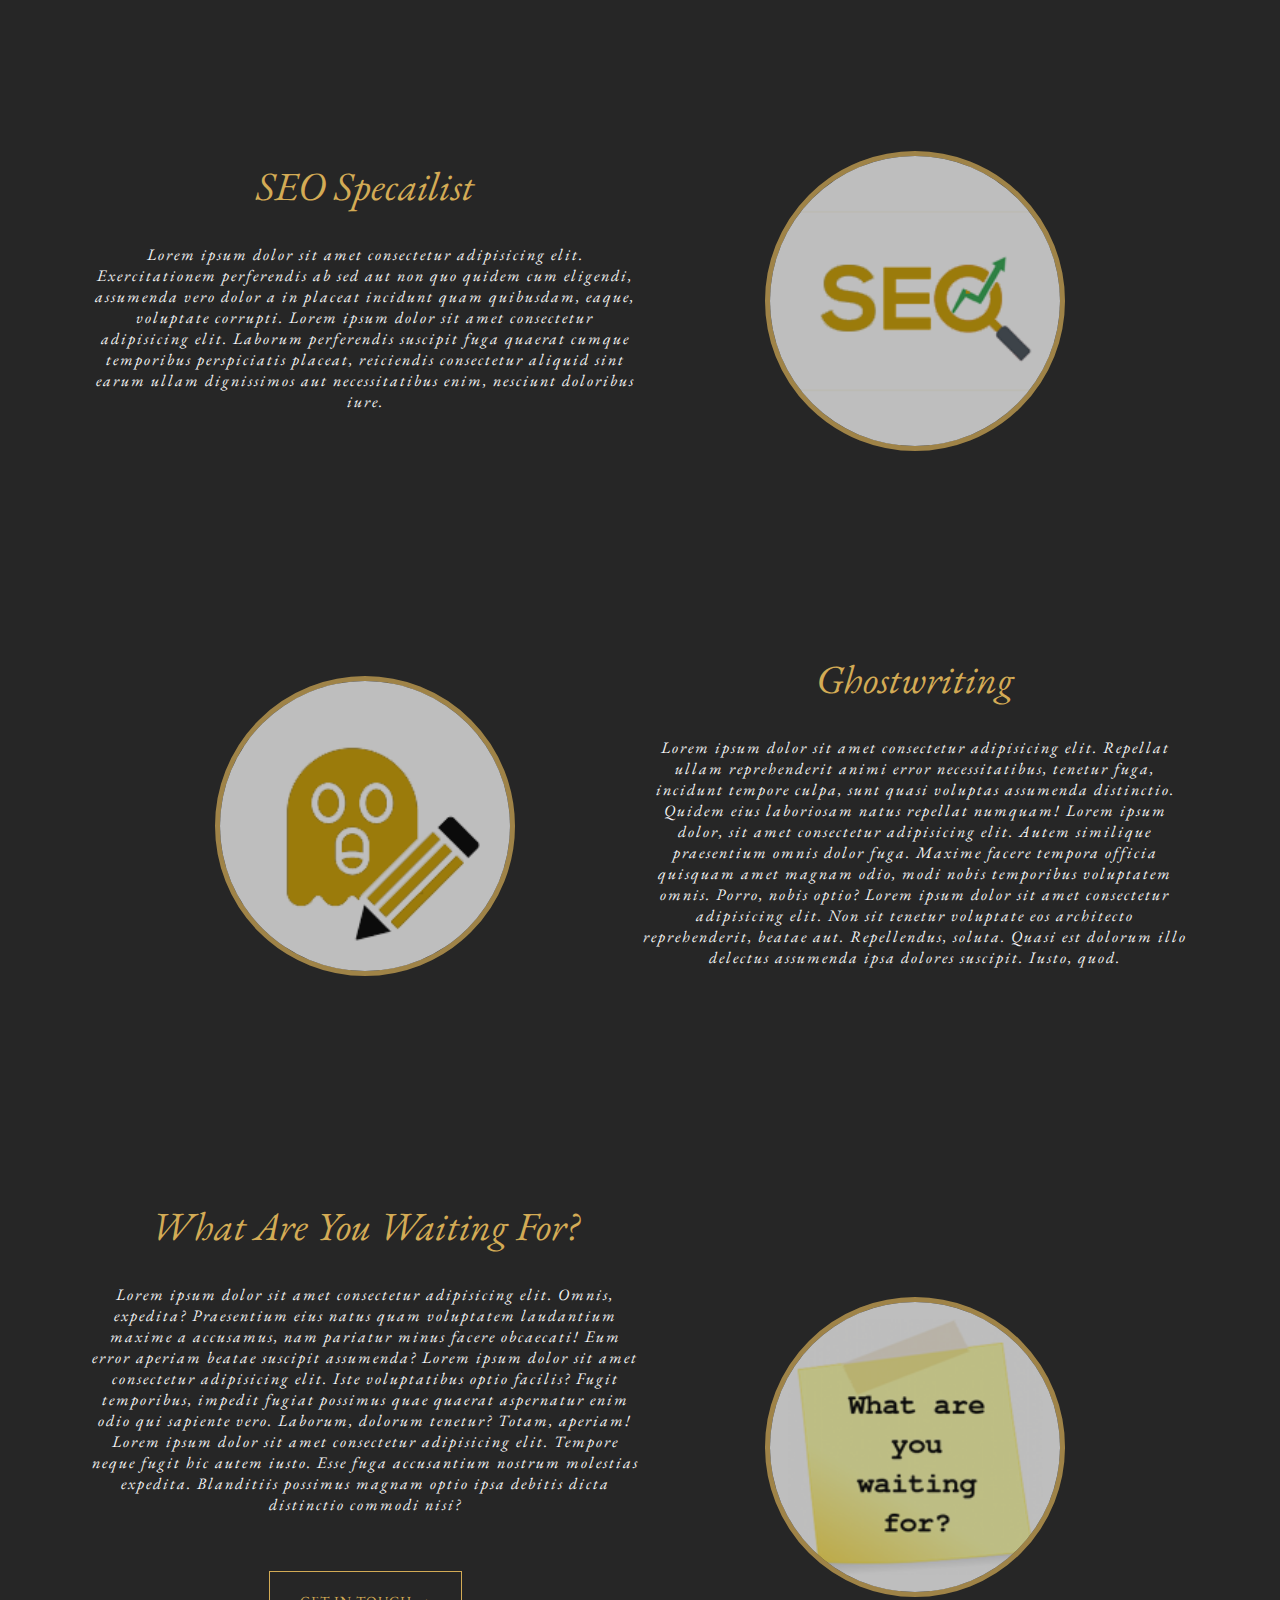
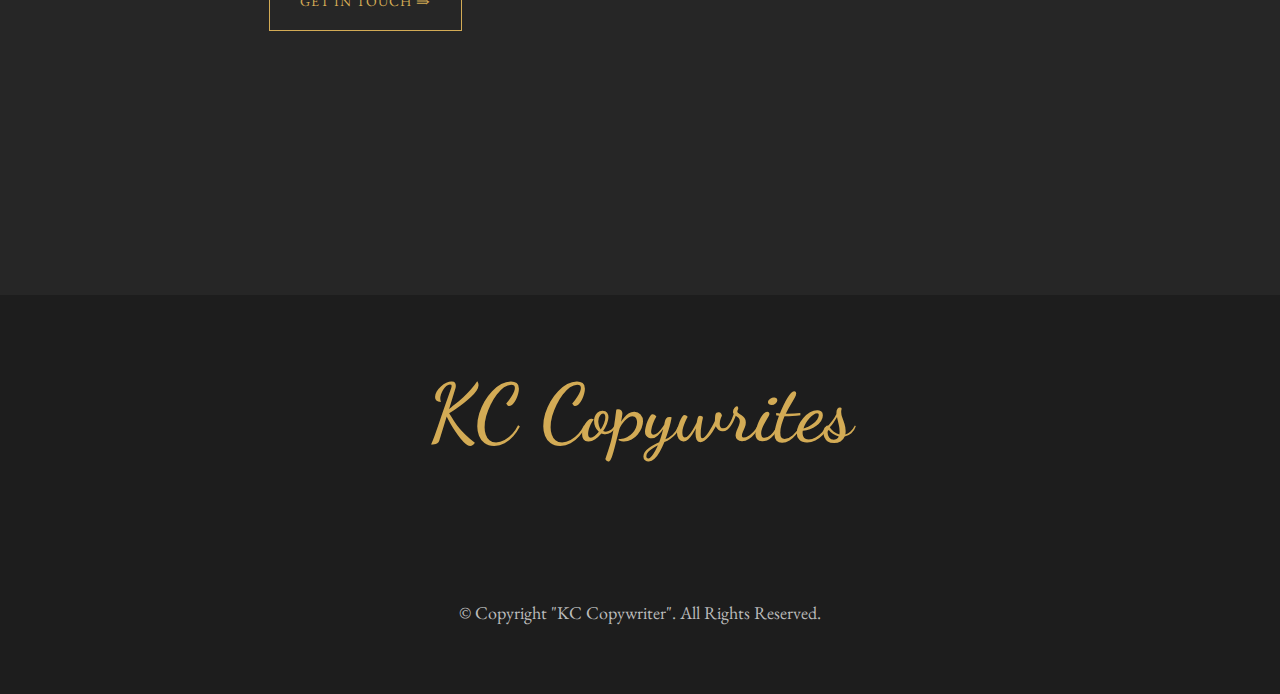
<file: services.html>
<!DOCTYPE html>
<html lang="en">
<head>
    <meta charset="UTF-8">
    <meta name="viewport" content="width=device-width, initial-scale=1.0">
    <link rel="stylesheet" href="css/main.css/main.css">
    <link href="https://fonts.googleapis.com/css?family=Dancing+Script:400,700|Josefin+Sans:300,400,600,700|Nunito:300,400,600,700" rel="stylesheet">
    <link rel="stylesheet" href="https://use.fontawesome.com/releases/v5.5.0/css/all.css" integrity="sha384-B4dIYHKNBt8Bc12p+WXckhzcICo0wtJAoU8YZTY5qE0Id1GSseTk6S+L3BlXeVIU" crossorigin="anonymous">
    <link rel="preconnect" href="https://fonts.googleapis.com">
<link rel="preconnect" href="https://fonts.gstatic.com" crossorigin>
<link href="https://fonts.googleapis.com/css2?family=Caveat+Brush&family=EB+Garamond:ital,wght@0,400..800;1,400..800&family=Inter:wght@400;500;600;700&family=Open+Sans:wght@400;500;700&family=Roboto+Condensed:wght@100;400;500;700&family=Rubik:wght@400;500;600;700&display=swap" rel="stylesheet">
    <title>KC Copywriter</title>
</head>
<body>
   <!--NAVBAR SECTION-->
   <nav class="navbar">
    <input type="checkbox" id="che" class="checkbox" hidden>
    <div class="hamburger-menu">
        <label for="check" class="menu">
            <div class="menu-line menu-line-1"></div>
            <div class="menu-line menu-line-2"></div>
            <div class="menu-line menu-line-3"></div>
            </label>
    </div>
    <div class="navbar-navigation">
        <div class="navbar-navigation-left">
            <h1 class="heading-primary nav-heading centre-text heading-hover">KC Copywrites</h1>
            <p class="about-description nav-description">
                Lorem ipsum dolor sit amet consectetur adipisicing elit.
                 Animi magnam ullam adipisci tenetur veniam voluptates optio, 
                 incidunt eos quia voluptatum! Porro 
                 incidunt mollitia quae a veritatis quisquam quidem ducimus temporibus. 
                 Lorem ipsum dolor sit, amet consectetur adipisicing elit.
                 Reprehenderit delectus aspernatur dolores adipisci cupiditate
                 laboriosam. Blanditiis facilis sapiente rerum autem debitis 
                 perferendis expedita quas, nam aspernatur fugit, 
                 doloribus dignissimos repudiandae!
            </p>
            <img class="left-img left-img-1" src="./img/img2.png" alt="Feature article example">
            <img class="left-img left-img-2" src="./img/img1.png" alt="Feature article example">
            <img class="left-img left-img-3" src="./img/img4.png" alt="Feature article example">
        </div>
        <div class="navbar-navigation-right">
            <ul class="nav-list">
                <li class="nav-list-item">
                    <a href="./index.html" class="nav-list-link">Home</a> 
                </li>
                <li class="nav-list-item">
                    <a href="./about.html" class="nav-list-link">About Me</a> 
                </li>
                <li class="nav-list-item">
                    <a href="./experience.html" class="nav-list-link">Experience</a> 
                </li>
                <li class="nav-list-item">
                    <a href="./services.html" class="nav-list-link">Services</a> 
                </li>
                <li class="nav-list-item">
                    <a href="./contact.html" class="nav-list-link">Contact</a> 
                </li>
            </ul>
        </div>
    </div>
   </nav>

    <!------------------>

    <!--HEADER SECTION-->
    <header class="header">
        <div class="brand">
                <div class="heading">
                    <img class="book-img" src="./img/book-image.png" alt="Book Image">
                    <h1 class="heading-primary hero-banner">KC Copywrites</h1>
                </div>
        </div>

        <div class="header-banner">
            <h1 class="heading-welcome">My Services</h1>
            <h3 class="heading-secondary">How I can help your business</h3>
            <button type="button" onClick="document.getElementById('experience').scrollIntoView();" class="main-btn">Click</button>
        </div>
    </header>
    <!------------------>
    <!--ABOUT SECTION-->
    <section class="about-page" id="experience">
        <div class="about-container">
            <div class="heading-welcome centre-text primary-about">My Services</div>
            <h3 class="heading-secondary centre-text secondary-about">Here to help you maximise your business</h3>
            
            <div class="about-all">
            <div class="about-me">
            
                <div class="about-left">
                <img class="about-img experience-img" src="./img/service-`.png" alt="Copyediting and copywriting">
            </div>
            <div class="about-right">
                <h3 class="secondary-about">Copyediting</h3>
                <p class="about-page-introduction">
                    Lorem ipsum dolor sit amet consectetur adipisicing elit. 
                    Exercitationem perferendis ab sed aut non quo quidem cum eligendi, 
                    assumenda vero dolor a in placeat incidunt quam quibusdam, eaque, voluptate corrupti.
                    Lorem ipsum dolor sit amet consectetur adipisicing elit.
                     Laborum perferendis suscipit fuga quaerat cumque temporibus perspiciatis placeat,
                      reiciendis consectetur aliquid sint earum ullam dignissimos aut necessitatibus enim, nesciunt doloribus iure.      
                </p>  
            </div>
        </div>

        <div class="about-me">
            <div class="about-right">
                <h3 class="secondary-about">SEO Specailist</h3>
                <p class="about-page-introduction">
                    Lorem ipsum dolor sit amet consectetur adipisicing elit. 
                    Exercitationem perferendis ab sed aut non quo quidem cum eligendi, 
                    assumenda vero dolor a in placeat incidunt quam quibusdam, eaque, voluptate corrupti.
                    Lorem ipsum dolor sit amet consectetur adipisicing elit.
                     Laborum perferendis suscipit fuga quaerat cumque temporibus perspiciatis placeat,
                      reiciendis consectetur aliquid sint earum ullam dignissimos aut necessitatibus enim, nesciunt doloribus iure.      
                </p>
                </div>
                <div class="about-left">
                    <img class="about-img about-img-1 experience-img" src="./img/service-2.png" alt="SEO Specailist to drive traffic to websites and articles">
            
                </div>
                </div>

                <div class="about-me">
            
                    <div class="about-left">
                    <img class="about-img experience-img" src="./img/service-3.png" alt="Ghostwriting and proofreading to check factual Information">
                </div>
                <div class="about-right">
                    <h3 class="secondary-about">Ghostwriting</h3>
                    <p class="about-page-introduction">
                        Lorem ipsum dolor sit amet consectetur adipisicing elit. Repellat ullam reprehenderit animi error necessitatibus, tenetur fuga, incidunt tempore culpa, sunt quasi voluptas assumenda distinctio. Quidem eius laboriosam natus repellat numquam!
                        Lorem ipsum dolor, sit amet consectetur adipisicing elit. Autem similique praesentium omnis dolor fuga. Maxime facere tempora officia quisquam amet magnam odio, modi nobis temporibus voluptatem omnis. Porro, nobis optio?
                        Lorem ipsum dolor sit amet consectetur adipisicing elit. Non sit tenetur voluptate eos architecto reprehenderit, beatae aut. Repellendus, soluta. Quasi est dolorum illo delectus assumenda ipsa dolores suscipit. Iusto, quod.
                    </p>  
                </div>
            </div>


        <div class="about-me">
            <div class="about-right">
                <h3 class="secondary-about">What are you waiting for?</h3>
                <p class="about-page-introduction">
                    Lorem ipsum dolor sit amet consectetur adipisicing elit. Omnis, expedita? Praesentium eius natus quam voluptatem laudantium maxime a accusamus, nam pariatur minus facere obcaecati! Eum error aperiam beatae suscipit assumenda?
                    Lorem ipsum dolor sit amet consectetur adipisicing elit. Iste voluptatibus optio facilis? Fugit temporibus, impedit fugiat possimus quae quaerat aspernatur enim odio qui sapiente vero. Laborum, dolorum tenetur? Totam, aperiam!
                    Lorem ipsum dolor sit amet consectetur adipisicing elit. Tempore neque fugit hic autem iusto. Esse fuga accusantium nostrum molestias expedita. Blanditiis possimus magnam optio ipsa debitis dicta distinctio commodi nisi?
                </p>
                <a href="contact.html" class="about-a"> 
                    <button type="button" class="about-btn">Get in touch &rAarr;</button>
                </a>
                </div>
                <div class="about-left">
                    <img class="about-img about-img-1 experience-img" src="./img/services-4.png" alt="Contact and book an copywriting consultation">
            
                </div>
            </div>
       
    </section>

    <!------------------->


    <!------------------->

     <!--FOOTER SECTION-->
     <footer class="footer">
        <div class="footer-header">
                <h1 class="heading-primary heading-hover">KC Copywrites</h1>
            </div>
        

        <div class="footer-social-media">
            <ul class="social-media">
                <li class="social-media-item">
                    <a href="" class="social-media-link">
                        <i class="fab fa-facebook-square"></i>
                    </a>
                </li>
                <li class="social-media-item">
                    <a href="" class="social-media-link">
                        <i class="fab fa-twitter"></i>
                    </a>
                </li>
                <li class="social-media-item">
                    <a href="" class="social-media-link">
                        <i class="fab fa-instagram"></i>
                    </a>
                </li>
                <li class="social-media-item">
                    <a href="" class="social-media-link">
                        <i class="fab fa-linkedin"></i>
                    </a>
                </li>
            </ul>
        </div>

        <div class="footer-copyright">
            <p class="footer-copyright-desc">
                &copy; Copyright "KC Copywriter". All Rights Reserved.
            </p>
        </div>
     </footer>

     <!------------------->
</body>
</html>
</file>
<file: css/main.css/main.css>
.grid--1--cols {
  display: grid;
  grid-template-columns: 1fr; }

.grid--2--cols {
  display: grid;
  grid-template-columns: repeat(2, 1fr); }

.grid--3--cols {
  display: grid;
  grid-template-columns: repeat(3, 1fr); }

.grid--4--cols {
  display: grid;
  grid-template-columns: repeat(4, 1fr); }

.navbar {
  position: relative;
  z-index: 200; }
  .navbar-navigation {
    display: flex; }
    .navbar-navigation-left {
      width: 50%;
      height: 100vh;
      background-color: #262626;
      position: fixed;
      left: -50vw;
      transition: left 0.8s cubic-bezier(1, 0, 0, 1); }
      .navbar-navigation-left .left-img {
        width: 30rem;
        position: absolute;
        box-shadow: 0 1.5rem 6rem black;
        border-radius: 1rem; }
      .navbar-navigation-left .left-img-1 {
        top: 40%;
        left: 15%; }
      .navbar-navigation-left .left-img-2 {
        top: 50%;
        left: 25%; }
      .navbar-navigation-left .left-img-3 {
        top: 60%;
        left: 35%; }
    .navbar-navigation-right {
      width: 50vw;
      height: 100vh;
      background-color: #1d1d1d;
      position: fixed;
      right: -50vw;
      transition: right 0.8s cubic-bezier(1, 0, 0, 1);
      display: flex;
      justify-content: center;
      align-items: center; }
    .navbar-navigation .nav-list-item {
      list-style: none; }
    .navbar-navigation .nav-list-link {
      font-family: 'Dancing Script', cursive;
      font-size: 5rem;
      font-weight: 100;
      text-transform: capitalize;
      text-align: center;
      color: #bbb;
      text-decoration: none;
      display: block;
      margin: 2rem;
      transition: all .5s ease-in-out; }
      .navbar-navigation .nav-list-link:hover {
        color: #d3ab55;
        letter-spacing: 4px; }

.nav-heading {
  margin-top: 3.2rem; }

.nav-description {
  padding: 4rem; }

.checkbox:checked ~ .navbar-navigation .navbar-navigation-left {
  left: 0; }

.checkbox:checked ~ .navbar-navigation .navbar-navigation-right {
  right: 0; }

.checkbox:checked ~ .hamburger-menu .menu {
  transform: rotateZ(90deg); }

.checkbox:checked ~ .hamburger-menu .menu-line-1 {
  transform: rotateZ(-40deg); }

.checkbox:checked ~ .hamburger-menu .menu-line-2 {
  opacity: 0; }

.checkbox:checked ~ .hamburger-menu .menu-line-3 {
  transform: rotateZ(40deg); }

.header {
  width: 100%;
  height: 100vh;
  background: linear-gradient(rgba(0, 0, 0, 0.8), rgba(0, 0, 0, 0.6)), url(../../img/email-design-and-copywriting-background.jpg) center no-repeat;
  background-size: cover;
  position: relative; }

.brand {
  position: absolute;
  top: 15%;
  left: 50%;
  transform: translate(-50%, -50%);
  color: rgba(227, 194, 27, 0.495); }

.header-banner {
  position: absolute;
  top: 50%;
  left: 50%;
  transform: translate(-50%, -50%);
  text-align: center; }

.centre-text {
  text-align: center; }

.about-us {
  height: 90vh;
  width: 100%;
  margin-top: 9.4rem;
  display: grid;
  grid-template-columns: 1fr 1.5fr; }

.about-us-img {
  width: 50rem;
  margin-left: 6.4rem;
  margin-top: 13rem;
  border-radius: 65%; }

.about-us-right {
  margin-right: 28rem; }

.gallery-section {
  margin-top: 9.6rem; }

.cards-display {
  display: grid;
  grid-template-columns: 1fr 1fr;
  justify-content: space-around;
  text-align: center;
  margin-top: 6.4rem; }

.testimonial-section {
  margin-top: 9.6rem; }

.contact-section {
  margin-top: 9.6rem; }

.footer {
  padding: 7rem 0;
  display: flex;
  flex-direction: column;
  justify-content: center;
  align-items: center;
  background-color: #1d1d1d; }

.footer-header {
  display: flex;
  align-items: center;
  margin-bottom: 7rem; }

.social-media {
  display: flex;
  width: 30rem;
  justify-content: space-between;
  margin-bottom: 7rem; }

.social-media-item {
  list-style: none; }

.social-media-link {
  text-decoration: none;
  font-size: 5rem;
  color: #bbb;
  transition: color .7s ease-in-out; }
  .social-media-link:hover {
    color: #d3ab55; }

.footer-copyright {
  font-family: "EB Garamond", serif;
  font-size: 1.8rem;
  color: #bbb;
  text-transform: capitalize; }

.hamburger-menu {
  width: 4rem;
  height: 4rem;
  position: fixed;
  top: 10%;
  right: 5%;
  z-index: 300; }
  .hamburger-menu .menu {
    display: flex;
    flex-direction: column;
    justify-content: space-around;
    cursor: pointer;
    transition: transform .7s; }
    .hamburger-menu .menu-line {
      width: 100%;
      height: .4rem;
      background-color: #d3ab55;
      transform-origin: right;
      transition: all .5s .5s; }

.book-img {
  display: block;
  width: 10rem;
  margin-left: 17.1rem;
  color: #d3ab55;
  border-radius: 50%;
  border: 1px solid #d3ab55;
  padding: 0.7rem;
  transition: all .7s ease-in-out; }

.heading-primary {
  color: #d3ab55;
  font-size: 8rem;
  font-weight: 600;
  font-family: 'Dancing Script', cursive;
  transition: all .7s ease-in-out; }

.heading-hover:hover, .heading-hover:active {
  color: aliceblue;
  cursor: pointer;
  letter-spacing: 4px; }

.heading-welcome {
  font-family: "EB Garamond", serif;
  font-size: 8rem;
  font-weight: 100;
  letter-spacing: 2px;
  font-style: italic;
  color: whitesmoke;
  text-align: center; }

.heading-secondary {
  color: #d3ab55;
  font-size: 4rem;
  font-weight: 200;
  font-style: italic;
  font-family: "EB Garamond", serif; }

.main-btn {
  padding: 2rem 3rem 2rem 3rem;
  border: 1px solid #d3ab55;
  font-size: 1.4rem;
  font-family: "EB Garamond", serif;
  text-transform: uppercase;
  letter-spacing: 1px;
  color: #d3ab55;
  background-color: transparent;
  outline: none;
  cursor: pointer;
  transition: all 0.3s ease-in;
  margin-top: 5rem;
  transition: all 0.3s ease-in; }

.main-btn:hover, .main-btn:active {
  background-color: aliceblue;
  text-decoration: underline; }

.heading-about {
  font-family: "EB Garamond", serif;
  font-size: 8rem;
  font-weight: 100;
  letter-spacing: 2px;
  font-style: italic;
  color: whitesmoke;
  font-size: 5rem;
  margin-top: 2rem; }

.stars {
  font-size: 1.6rem;
  margin-top: 3.2rem;
  color: #d3ab55; }

.about-description {
  font-family: "EB Garamond", serif;
  font-size: 1.6rem;
  font-weight: 100;
  font-style: italic;
  letter-spacing: 2px;
  color: whitesmoke;
  margin-top: 3.2rem; }

.service-card {
  padding: 10rem;
  margin-top: -3.2rem;
  text-align: center; }

.service-icon {
  width: 8rem;
  transition: width .5s ease-out;
  stroke: #d3ab55; }
  .service-icon:hover {
    width: 8.4rem; }

.service-heading {
  font-family: "EB Garamond", serif;
  font-size: 8rem;
  font-weight: 100;
  letter-spacing: 2px;
  font-style: italic;
  color: whitesmoke;
  color: aliceblue;
  font-size: 4rem; }

.service-description {
  margin-top: 2.4rem;
  font-family: "EB Garamond", serif;
  font-size: 1.6rem;
  font-weight: 100;
  font-style: italic;
  letter-spacing: 2px;
  color: whitesmoke; }

.service-btn {
  padding: 2rem 3rem 2rem 3rem;
  border: 1px solid #d3ab55;
  font-size: 1.4rem;
  font-family: "EB Garamond", serif;
  text-transform: uppercase;
  letter-spacing: 1px;
  color: #d3ab55;
  background-color: transparent;
  outline: none;
  cursor: pointer;
  transition: all 0.3s ease-in;
  margin-top: 2.4rem;
  transition: all 0.3s ease-in; }
  .service-btn:hover {
    background-color: aliceblue;
    text-decoration: underline; }

.card {
  position: relative;
  overflow: hidden; }
  .card:hover .card-overlay {
    left: 0; }

.card-overlay {
  position: absolute;
  top: 0;
  left: -100%;
  display: flex;
  flex-direction: column;
  justify-content: center;
  align-items: center;
  background-color: rgba(211, 171, 85, 0.7);
  color: #fff;
  z-index: 10;
  transition: left .7s ease-in-out; }

.card-overlay-heading {
  font-family: "EB Garamond", serif;
  font-size: 8rem;
  font-weight: 100;
  letter-spacing: 2px;
  font-style: italic;
  color: whitesmoke;
  font-size: 4rem; }

.card-overlay-desc {
  font-family: "EB Garamond", serif;
  font-size: 1.6rem;
  font-weight: 100;
  font-style: italic;
  letter-spacing: 2px;
  color: whitesmoke;
  margin-bottom: 3rem; }

.card-overlay-btn {
  width: 15rem;
  height: 4rem;
  color: #d3ab55;
  background-color: #fff;
  font-family: "EB Garamond", serif;
  font-size: 1.4rem;
  font-weight: bold;
  text-transform: uppercase;
  letter-spacing: 1px;
  border: 1px solid #d3ab55;
  border-radius: 3rem;
  outline: none;
  cursor: pointer;
  display: flex;
  align-items: center;
  justify-content: center; }

.card-img {
  object-fit: cover;
  opacity: .5; }

.testimonial {
  padding: 9rem;
  border: 1px solid #d3ab55;
  background-color: #1d1d1d;
  margin: 6rem;
  position: relative;
  transition: all .5s ease-in-out; }
  .testimonial:hover {
    background-color: #3d3d3d; }
  .testimonial-heading {
    color: #d3ab55;
    font-size: 4rem;
    font-weight: 200;
    font-style: italic;
    font-family: "EB Garamond", serif;
    font-size: 2.4rem; }
  .testimonial-description {
    font-family: "EB Garamond", serif;
    font-size: 1.6rem;
    font-weight: 100;
    font-style: italic;
    letter-spacing: 2px;
    color: whitesmoke;
    font-size: 1.8rem;
    margin-top: 2.4rem; }
  .testimonial-img {
    border-radius: 50%;
    position: absolute;
    right: 0;
    bottom: 0;
    transform: translate(25%, 25%);
    transition: all .7s ease-in-out;
    cursor: pointer; }
    .testimonial-img:hover {
      border-radius: 0%;
      border: 2px solid #d3ab55; }

.cta-container {
  width: 92%;
  margin: 5rem auto; }

.cta-heading {
  color: #d3ab55;
  font-size: 8rem;
  font-weight: 600;
  font-family: 'Dancing Script', cursive;
  font-size: 6rem; }

.cta-box {
  background-color: #3d3d3d;
  display: flex; }

.cta-left {
  flex-basis: 60%;
  padding: 4rem 6rem; }

.cta-right {
  flex-basis: 40%;
  padding: 4rem;
  background-color: #d3ab55;
  color: #fff; }

.cta-subheading {
  font-family: "EB Garamond", serif;
  font-size: 1.6rem;
  font-weight: 100;
  font-style: italic;
  letter-spacing: 2px;
  color: whitesmoke;
  font-size: 2.4rem;
  font-weight: 500;
  margin-bottom: 2.4rem; }

.input-row {
  display: flex;
  justify-content: space-between;
  margin-bottom: 2rem; }

.input-row .input-group {
  flex-basis: 45%; }

input {
  width: 100%;
  border: none;
  border-bottom: 1px solid #d3ab55;
  background-color: #3d3d3d;
  color: aliceblue;
  outline: none;
  padding-bottom: 0.5rem; }

textarea {
  width: 100%;
  border: 1px solid #d3ab55;
  background-color: #3d3d3d;
  outline: none;
  padding: 1rem;
  box-sizing: border-box; }

label {
  margin-bottom: 0.6rem;
  display: block;
  color: aliceblue;
  font-size: 1.6rem;
  font-weight: 500;
  font-family: "EB Garamond", serif;
  font-style: italic; }

button {
  padding: 2rem 3rem 2rem 3rem;
  border: 1px solid #d3ab55;
  font-size: 1.4rem;
  font-family: "EB Garamond", serif;
  text-transform: uppercase;
  letter-spacing: 1px;
  color: #d3ab55;
  background-color: transparent;
  outline: none;
  cursor: pointer;
  transition: all 0.3s ease-in;
  margin-top: 2.4rem;
  transition: all 0.3s ease-in; }
  button:hover {
    background-color: aliceblue;
    text-decoration: underline; }

tr td:first-child {
  padding-right: 2rem; }

tr td {
  padding-top: 2rem;
  font-family: "EB Garamond", serif;
  font-size: 1.6rem;
  font-weight: 100;
  font-style: italic;
  letter-spacing: 2px;
  color: whitesmoke;
  font-size: 1.8rem; }

.about-page {
  margin-top: 9.6rem;
  width: 100vw; }

.about-me {
  display: grid;
  grid-template-columns: repeat(2, 1fr);
  justify-content: center;
  align-items: center;
  text-align: center;
  margin-top: 9.6rem;
  margin-bottom: 20rem;
  padding-left: 9rem;
  padding-right: 9rem; }

.secondary-about {
  color: #d3ab55;
  font-size: 4rem;
  font-weight: 200;
  font-style: italic;
  font-family: "EB Garamond", serif;
  text-transform: capitalize;
  margin-bottom: 3.2rem; }

.about-page-introduction {
  font-family: "EB Garamond", serif;
  font-size: 1.6rem;
  font-weight: 100;
  font-style: italic;
  letter-spacing: 2px;
  color: whitesmoke;
  margin-bottom: 3.2rem; }

.about-img {
  width: 50rem; }

.about-btn {
  padding: 2rem 3rem 2rem 3rem;
  border: 1px solid #d3ab55;
  font-size: 1.4rem;
  font-family: "EB Garamond", serif;
  text-transform: uppercase;
  letter-spacing: 1px;
  color: #d3ab55;
  background-color: transparent;
  outline: none;
  cursor: pointer;
  transition: all 0.3s ease-in;
  margin-bottom: 6.4rem; }

.about-a {
  color: #d3ab55; }

@media (max-width: 56em) {
  .about-me {
    grid-template-columns: 1fr; }

  .about-me:nth-child(2), .about-right:first-child {
    grid-row: 2; } }
.job-length {
  font-size: 3rem;
  color: aliceblue; }

.experience-img {
  width: 30rem;
  border-radius: 50%;
  border: 5px solid #d3ab55;
  opacity: .7;
  transition: all .7s ease-in-out; }
  .experience-img:hover {
    width: 30.5rem;
    opacity: 1; }

@media (max-width: 101em) {
  .about-us-img {
    width: 40rem;
    transition: all .3s ease-in; }

  .about-us-right h1 {
    font-size: 6rem; }

  .about-us-right h3 {
    font-size: 4rem; } }
@media (max-width: 94em) {
  .about-us {
    text-align: center;
    justify-content: space-evenly;
    gap: 8rem; }

  .about-us-right h3 {
    font-size: 2.5rem; }

  .left-img-1, .left-img-2, .left-img-3 {
    transform: translateY(40%);
    transition: all .3s ease-in-out; } }
@media (max-width: 84.5em) {
  .service-card {
    padding: 5rem;
    margin-top: 3.2rem; }

  .service-heading {
    font-size: 3rem; }

  .testimonial {
    padding: 6rem;
    transition: all .3s ease-in; } }
@media (max-width: 78.5em) {
  .about-us {
    display: flex;
    flex-direction: column;
    justify-content: center;
    margin-top: 15rem;
    width: 100%; }

  .about-us-right {
    margin-left: 29rem; }

  .about-us-img {
    margin-right: 6rem; }

  .about-us-right h1 {
    font-size: 8rem; }

  .services-section {
    margin-top: 22rem; }

  .testimonial {
    padding: 5.5rem;
    transition: all .3s ease-in; } }
@media (max-width: 75em) {
  .left-img-1, .left-img-2, .left-img-3 {
    transform: translateY(60%);
    transition: all .3s ease-in-out; }

  .testimonial {
    padding: 4.5rem; }

  .testimonial-heading {
    font-size: 2rem; }

  .testimonial-img {
    width: 10rem;
    transition: all .7s ease-in-out; } }
@media (max-width: 63em) {
  .left-img-1, .left-img-2, .left-img-3 {
    transition: all .3s ease-in-out; }

  .nav-description {
    padding: 2rem; }

  .testimonial-heading {
    font-size: 1.8rem; }

  .cta-box {
    flex-direction: column; } }
@media (max-width: 58em) {
  .navbar-navigation-left {
    display: none; }

  .navbar-navigation-right {
    width: 100%;
    right: -100vw;
    transition: all .7s ease-in-out;
    opacity: .8; }

  .about-us {
    margin-bottom: -25rem; }

  .about-us-left {
    display: none; }

  .about-us-right {
    width: 75%;
    margin-left: 8.5rem; } }
@media (max-width: 56em) {
  .hero-banner {
    font-size: 6rem;
    margin-top: -5.5rem; }

  .heading-welcome {
    font-size: 6rem; }

  .heading-secondary {
    font-size: 3rem; }

  .book-img {
    display: none; }

  .service, .cards-display, .grid--2--cols {
    grid-template-columns: 1fr; } }
@media (max-width: 47em) {
  .hero-banner {
    font-size: 7vw; }

  .header-banner h3 {
    font-size: 5vw; }

  .about-us-right {
    width: 75%;
    margin-left: 6.5rem; }

  .about-us-right h3 {
    font-size: 2.4rem; } }
* {
  margin: 0;
  padding: 0;
  box-sizing: border-box; }

*:focus {
  border: 5px solid aliceblue; }

.hamburger-menu .menu, .card-overlay, .card-img {
  width: 100%;
  height: 100%; }

html {
  font-size: 62.5%;
  scroll-behavior: smooth; }

body {
  background-color: #262626; }

/*# sourceMappingURL=main.css.map */
</file>
